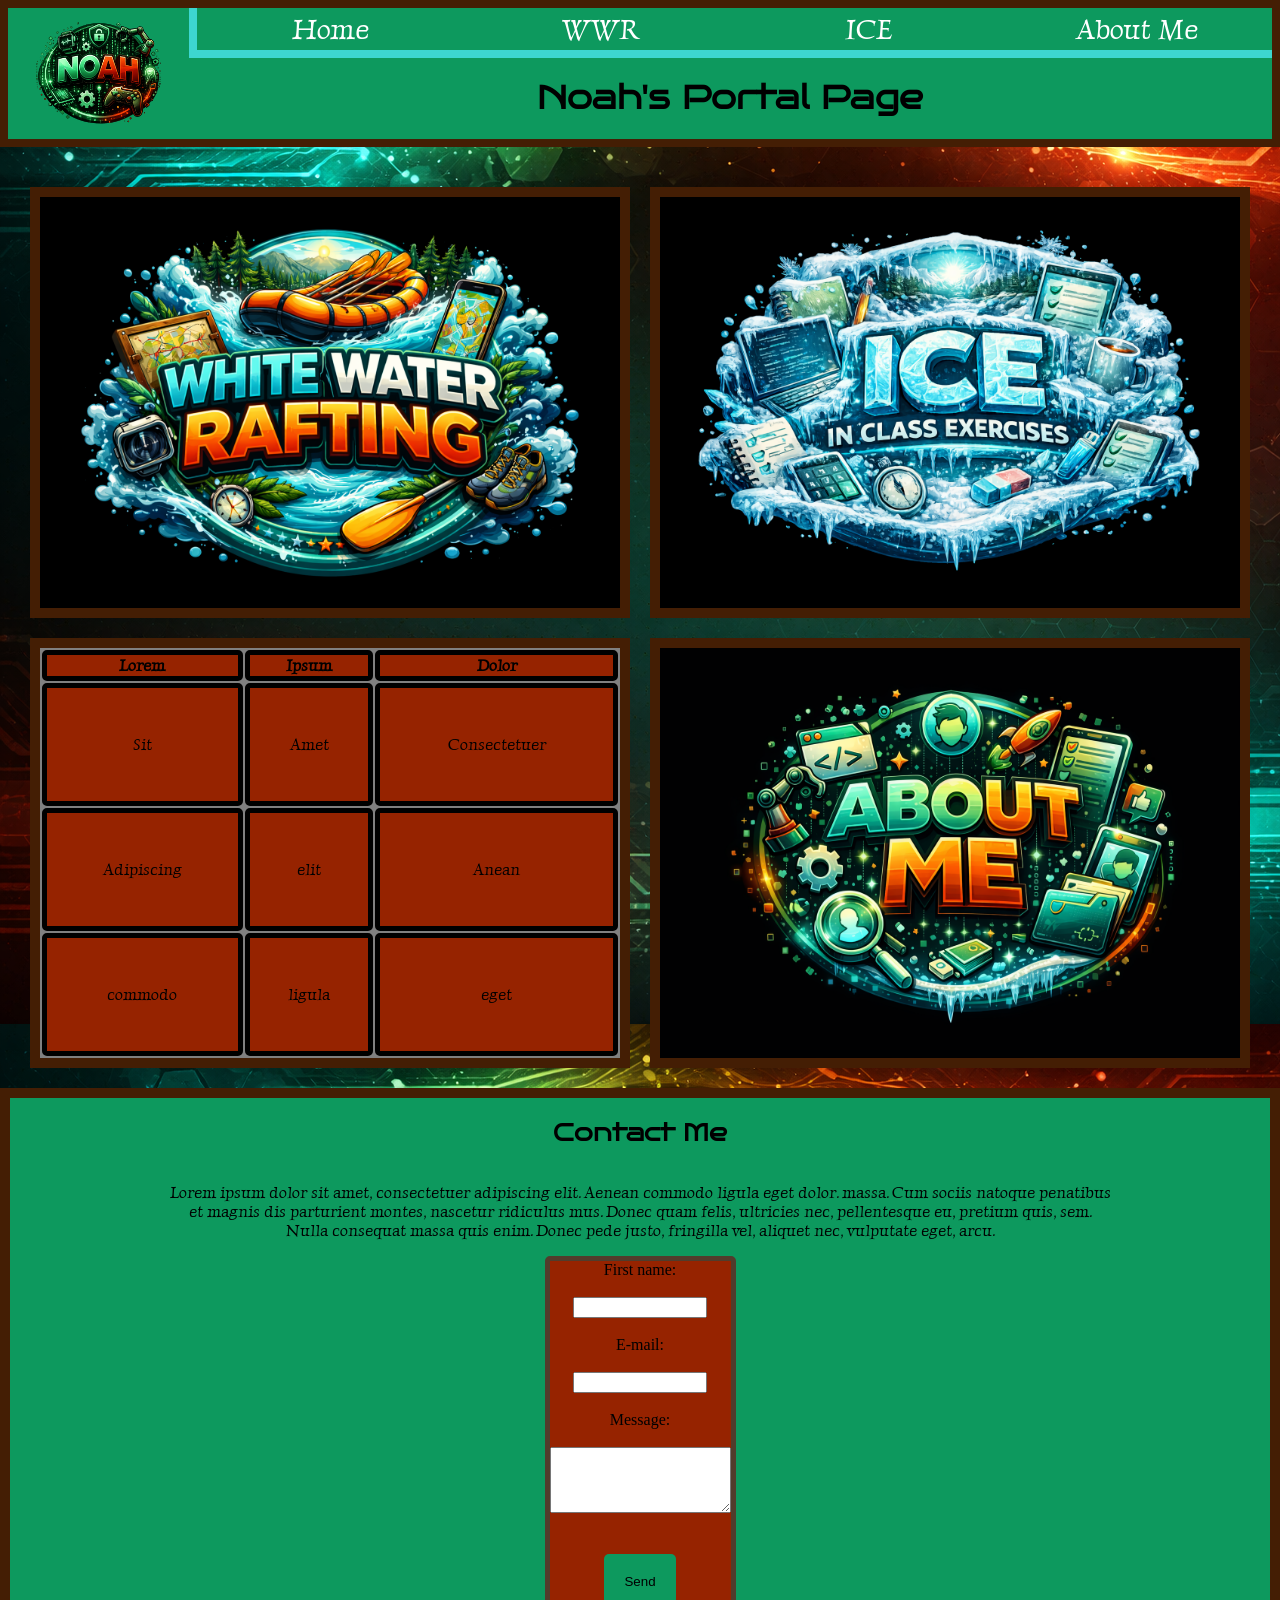
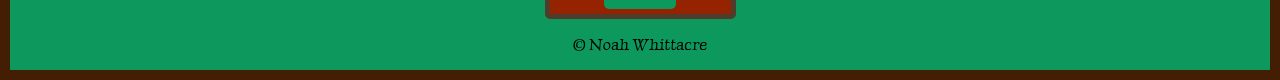
<file: index.html>
<!DOCTYPE html>
<html lang="en">
<head>
    <meta charset="UTF-8">
    <meta name="viewport" content="width=device-width, initial-scale=1.0">
    <title>Noah's Portal Page</title>
    <link rel="stylesheet" href="styles/styles.css">
</head>
<body>
    <header>
        <img id="logo-img" src="images/portal_page_logo.png" alt="Noah Portal Page Logo">
        <nav>
            <ul>
                <li><a href="index.html">Home</a></li>
                <li><a href="wwr/">WWR</a></li>
                <li><a href="ice.html" target="_blank">ICE</a></li>
                <li><a href="#">About Me</a></li>
            </ul>
        </nav>
        <h1>Noah's Portal Page</h1>
    </header>
    <main>
        <section>
            <a href="wwr/" target="_blank"><img src="images/wwr_image.png" alt="White Water Rafting Logo"></a>
        </section>
        <section>
            <a href="ice.html" target="_blank"><img src="images/ice_image.png" alt="ICE Logo"></a>
        </section>
        <section>
            <table>
                <thead>
                    <tr>
                        <th>Lorem</th>
                        <th>Ipsum</th>
                        <th>Dolor</th>
                    </tr>
                </thead>
                <tr>
                    <td>Sit</td>
                    <td>Amet</td>
                    <td>Consectetuer</td>
                </tr>
                <tr>
                    <td>Adipiscing</td>
                    <td>elit</td>
                    <td>Anean</td>
                </tr>
                <tr>
                    <td>commodo</td>
                    <td>ligula</td>
                    <td>eget</td>
                </tr>
            </table>
        </section>
        <section><a href="#"><img src="images/about_me.png" alt="About Me Logo"></a></section>
    </main>
    <footer>
        <h2>Contact Me</h2>
        <p>
            Lorem ipsum dolor sit amet, consectetuer adipiscing elit. Aenean commodo ligula eget dolor. 
            massa. Cum sociis natoque penatibus et magnis dis parturient montes, nascetur ridiculus mus. 
            Donec quam felis, ultricies nec, pellentesque eu, pretium quis, sem. Nulla consequat massa quis enim. 
            Donec pede justo, fringilla vel, aliquet nec, vulputate eget, arcu.
        </p>
        <form action="/action_page.php">
            <label for="name">First name:</label><br>
            <input type="text" id="name" name="name"><br>
            <label for="email">E-mail:</label><br>
            <input type="email" id="email" name="email"><br>
            <label for="message">Message:</label><br>
            <textarea id="message" name="message" rows="4" cols="20"></textarea><br><br>
            <input type="submit" value="Send">
        </form>
        <p>&copy; Noah Whittacre</p>
    </footer>
</body>
</html>
</file>
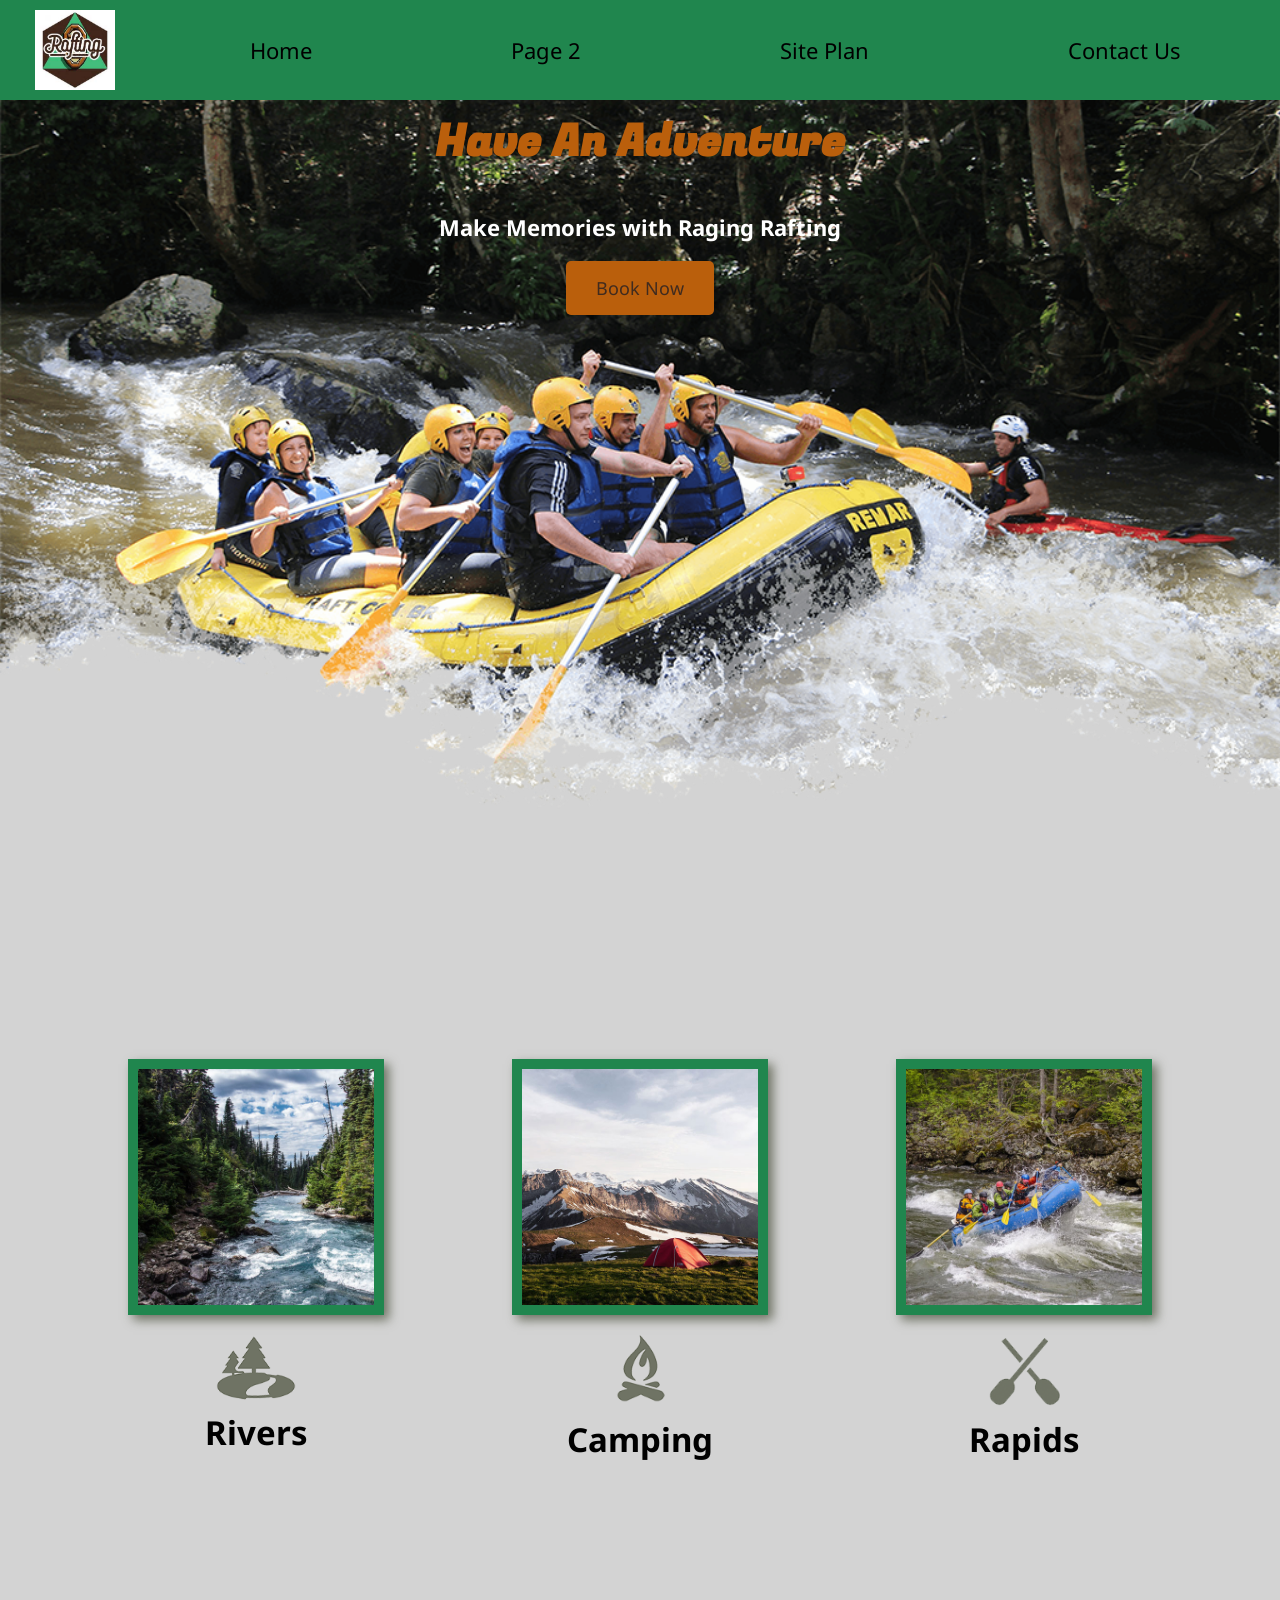
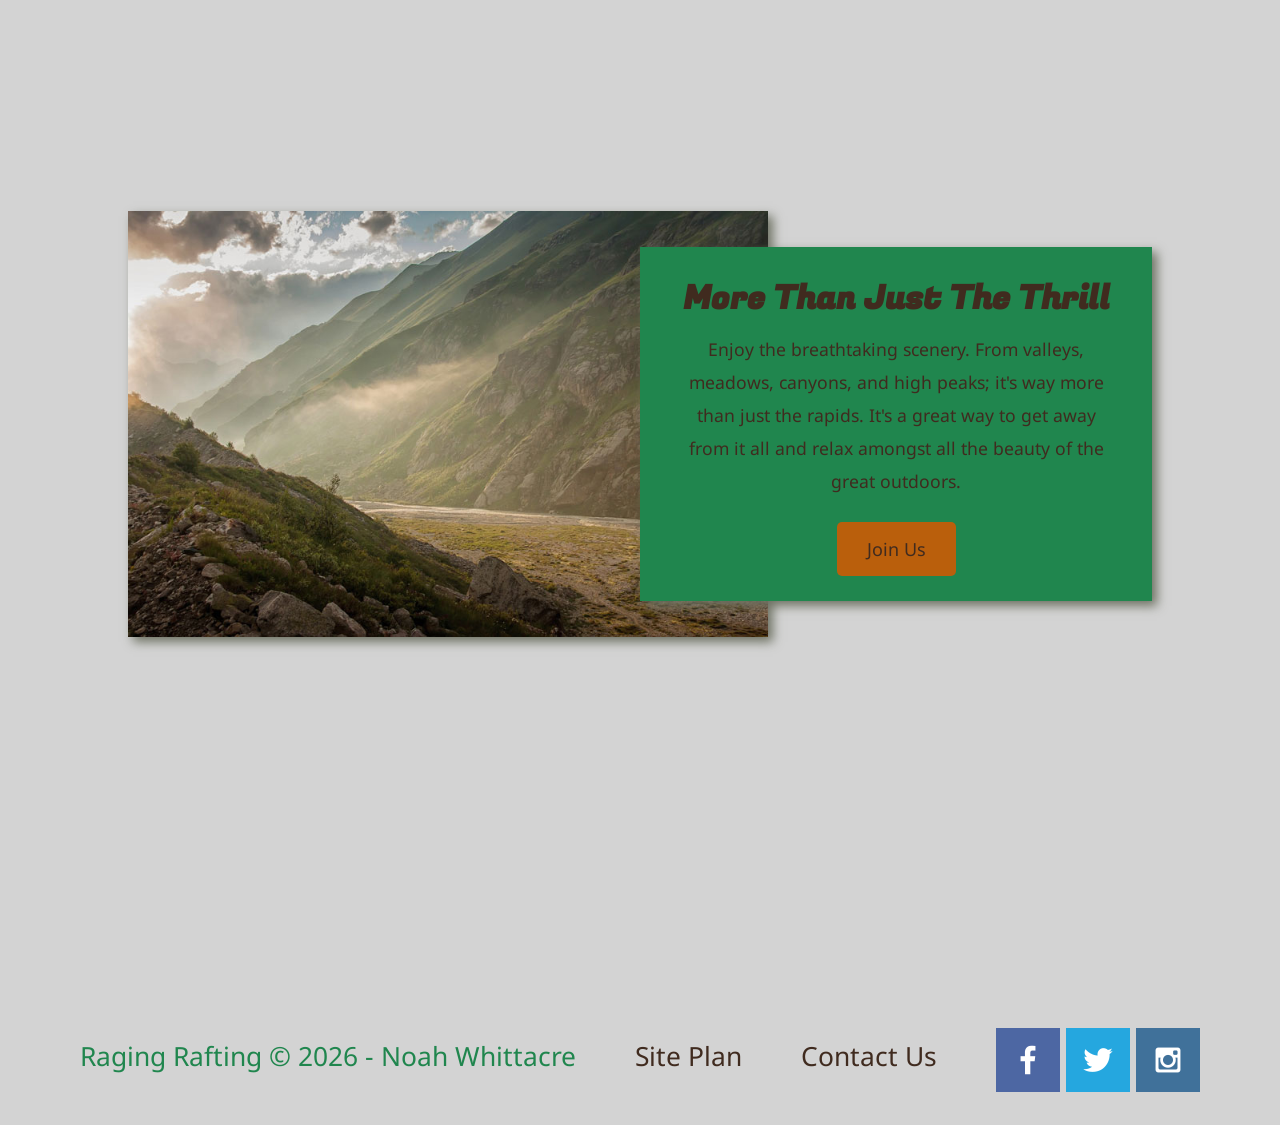
<file: wwr/index.html>
<!DOCTYPE html>
<html lang="en">
<head>
    <meta charset="UTF-8">
    <meta name="viewport" content="width=device-width, initial-scale=1.0">
    <title>Whitewater Rafting Vacations | Raging Rafting | Home</title>
    <link rel="stylesheet" href="styles/style.css">
</head>
<body>
    <div id="content">
        <header>
            <a id="logo_link" href="index.html">
                <img class="logo" src="images/logo.png" alt="Raging Rafting Logo">
            </a>
            <nav>
                <a href="index.html">Home</a>
                <a href="#">Page 2</a>
                <a href="site-plan-rafting.html">Site Plan</a>
                <a href="contactus.html">Contact Us</a>
            </nav>
        </header>
        <div id="hero">
            <div id="hero-box">
                <img id="hero-img" src="images/hero.png" alt="People enjoying White Water Rafting">
            </div>
            <section id="hero-msg">
                <h1 class="home-title">Have An Adventure</h1>
                <h4>Make Memories with Raging Rafting</h4>
                <div class="button-box">
                    <a class="book" href="rates.html">Book Now</a>
                </div>
            </section>
        </div>
        <main class="home-grid">
            <section class="rivers-card">
                <img class="card-img" src="images/rivers.jpg" alt="river in forest">
                <img class="icon" src="images/river_icon.png" alt="river icon">
                <h2>Rivers</h2>
            </section>
            <section class="camping-card">
                <img class="card-img" src="images/camping.jpg" alt="tent in mountains">
                <img class="icon" src="images/fire_icon.png" alt="fire icon">
                <h2>Camping</h2>
            </section>
            <section class="rapids-card">
                <img class="card-img" src="images/rapids.jpg" alt="rafting boat">
                <img class="icon" src="images/oars.png" alt="oars icon">
                <h2>Rapids</h2>
            </section>
            <div id="background"></div>
            <img class="mountains" src="images/mountains.jpg" alt="Misty mountains">
            <section class="msg">
                <h2>More Than Just The Thrill</h2>
                <p>Enjoy the breathtaking scenery. From valleys, meadows, canyons, and high peaks; it's way more than just the rapids. It's a great way to get away from it all and relax amongst all the beauty of the great outdoors. </p>
                <a class='join' href="rivers.html">Join Us</a>
            </section>
        </main>
        <footer>
            <p>Raging Rafting &copy; 2026 - Noah Whittacre</p>
            <p><a href="site-plan-rafting.html">Site Plan</a></p>
            <p><a href="contactus.html">Contact Us</a></p>
            <div class="social">
                <a href="https://facebook.com" target="_blank">
                    <img src="images/facebook.png" alt="fb icon">
                </a>
                <a href="https://twitter.com" target="_blank">
                    <img src="images/twitter.png" alt="twitter icon">
                </a>
                <a href="https://instagram.com" target="_blank">
                    <img src="images/instagram.png" alt="instagram icon">
                </a>
            </div>
        </footer>
    </div>
</body>
</html>
</file>
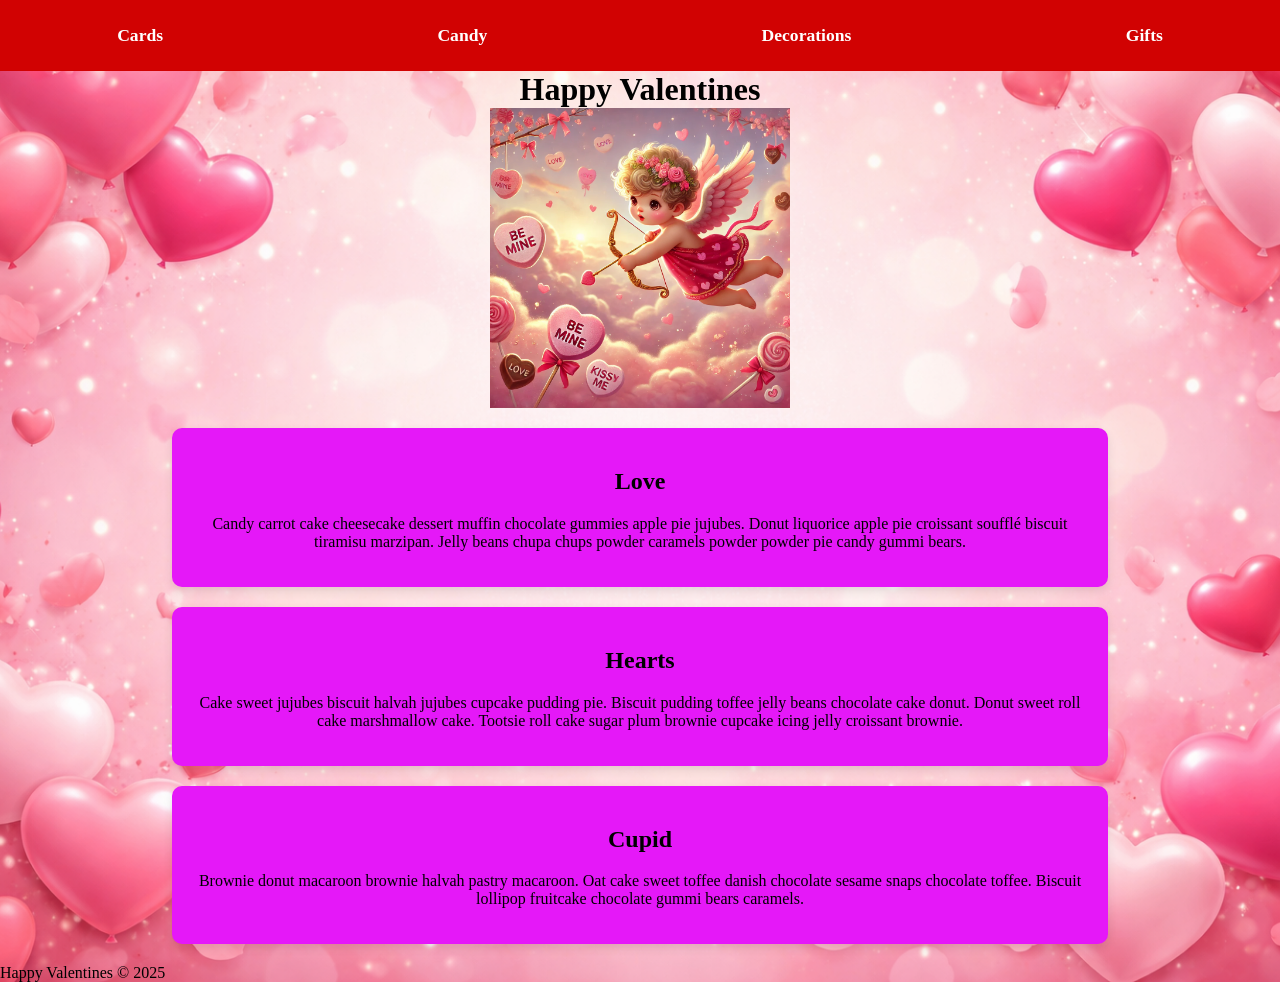
<file: ice/valentines/index.html>
<!DOCTYPE html>
<html lang="en">

<head>
    <meta charset="UTF-8">
    <meta name="viewport" content="width=device-width, initial-scale=1.0">
    <title>Happy Valentines Page</title>
    <link rel="stylesheet" href="styles/styles.css">
</head>

<body>
    <div id="wrapper">
        <header>
            <nav>
                <ul>
                    <li>Cards</li>
                    <li>Candy</li>
                    <li>Decorations</li>
                    <li>Gifts</li>
                </ul>
            </nav>
        </header>
        <main>
            <h1>Happy Valentines</h1>
            <img src="images/valentines.png">
            <section>
                <h2>Love</h2>
                <p>Candy carrot cake cheesecake dessert muffin chocolate gummies apple
                    pie jujubes. Donut liquorice apple pie croissant soufflé biscuit
                    tiramisu marzipan. Jelly beans chupa chups powder caramels powder
                    powder pie candy gummi bears. </p>
            </section>
            <section>
                <h2>Hearts</h2>
                <p>Cake sweet jujubes biscuit halvah jujubes cupcake pudding pie. Biscuit
                    pudding toffee jelly beans chocolate cake donut. Donut sweet roll cake
                    marshmallow cake. Tootsie roll cake sugar plum brownie cupcake icing
                    jelly croissant brownie.</p>
            </section>
            <section>
                <h2>Cupid</h2>
                <p>Brownie donut macaroon brownie halvah pastry macaroon. Oat cake sweet
                    toffee danish chocolate sesame snaps chocolate toffee. Biscuit lollipop
                    fruitcake chocolate gummi bears caramels.</p>
            </section>
        </main>
        <footer>
            Happy Valentines &copy; 2025
        </footer>
    </div>
</body>

</html>
</file>
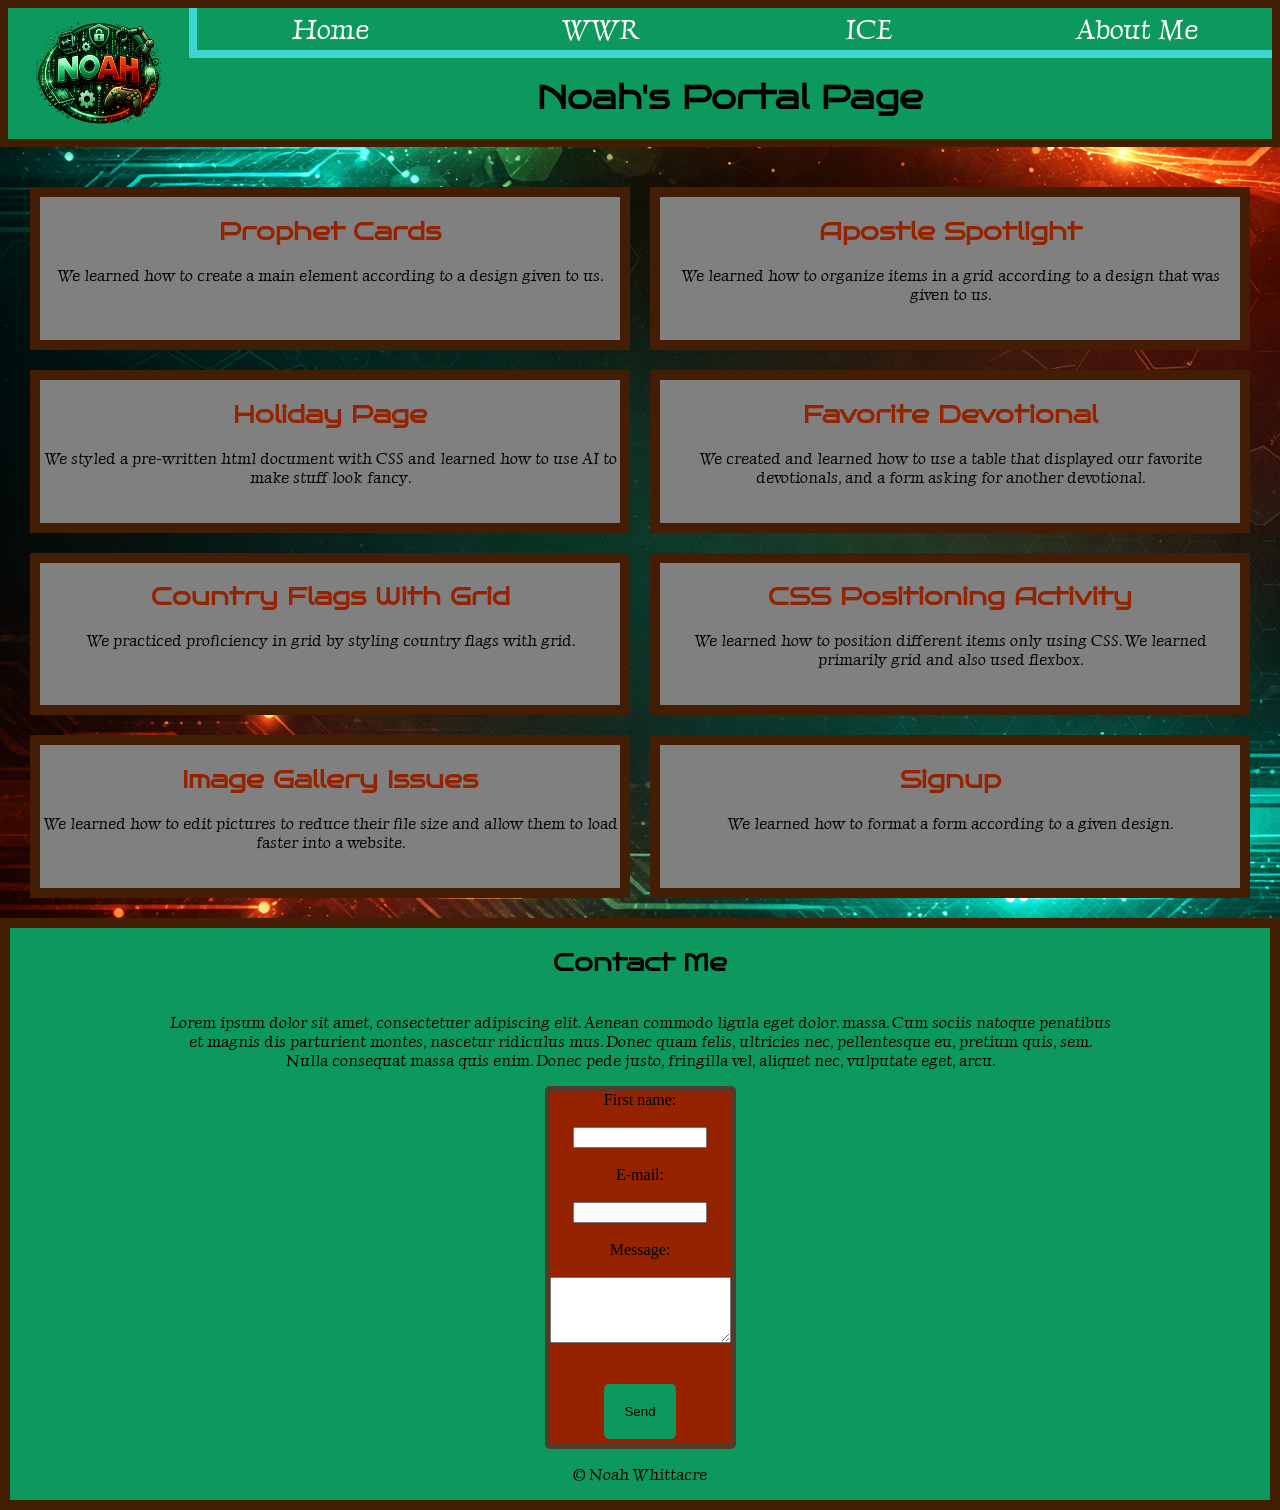
<file: ice.html>
<!DOCTYPE html>
<html lang="en">
<head>
    <meta charset="UTF-8">
    <meta name="viewport" content="width=device-width, initial-scale=1.0">
    <title>Ice Challenge Page</title>
    <link rel="stylesheet" href="styles/styles.css">
</head>
<body>
    <header>
        <img id="logo-img" src="images/portal_page_logo.png" alt="Noah Portal Page Logo">
        <nav>
            <ul>
                <li><a href="index.html">Home</a></li>
                <li><a href="wwr/">WWR</a></li>
                <li><a href="ice.html" target="_blank">ICE</a></li>
                <li><a href="#">About Me</a></li>
            </ul>
        </nav>
        <h1>Noah's Portal Page</h1>
    </header>
    <main>
        <section>
            <a href="ice/prophet_cards/" target="_blank"><h2>Prophet Cards</h2></a>
            <p>We learned how to create a main element according to a design given to us.</p>
        </section>
        <section>
            <a href="ice/apostle_spotlight/" target="_blank"><h2>Apostle Spotlight</h2></a>
            <p>We learned how to organize items in a grid according to a design that was given to us.</p>
        </section>
        <section>
            <a href="ice/valentines/" target="_blank"><h2>Holiday Page</h2></a>
            <p>We styled a pre-written html document with CSS and learned how to use AI to make stuff look fancy.</p>
        </section>
        <section>
            <a href="ice/favorite_devo/" target="_blank"><h2>Favorite Devotional</h2></a>
            <p>We created and learned how to use a table that displayed our favorite devotionals, and a form asking for another devotional.</p>
        </section>
        <section>
            <a href="ice/grid_flags/" target="_blank"><h2>Country Flags With Grid</h2></a>
            <p>We practiced proficiency in grid by styling country flags with grid.</p>
        </section>
        <section>
            <a href="ice/positioning/" target="_blank"><h2>CSS Positioning Activity</h2></a>
            <p>We learned how to position different items only using CSS. We learned primarily grid and also used flexbox.</p>
        </section>
        <section>
            <a href="ice/gallery/" target="_blank"><h2>Image Gallery Issues</h2></a>
            <p>We learned how to edit pictures to reduce their file size and allow them to load faster into a website.</p>
        </section>
        <section>
            <a href="ice/signup/" target="_blank"><h2>Signup</h2></a>
            <p>We learned how to format a form according to a given design.</p>
        </section>
    </main>
    <footer>
        <h2>Contact Me</h2>
        <p>
            Lorem ipsum dolor sit amet, consectetuer adipiscing elit. Aenean commodo ligula eget dolor. 
            massa. Cum sociis natoque penatibus et magnis dis parturient montes, nascetur ridiculus mus. 
            Donec quam felis, ultricies nec, pellentesque eu, pretium quis, sem. Nulla consequat massa quis enim. 
            Donec pede justo, fringilla vel, aliquet nec, vulputate eget, arcu.
        </p>
        <form action="/action_page.php">
            <label for="name">First name:</label><br>
            <input type="text" id="name" name="name"><br>
            <label for="email">E-mail:</label><br>
            <input type="email" id="email" name="email"><br>
            <label for="message">Message:</label><br>
            <textarea id="message" name="message" rows="4" cols="20"></textarea><br><br>
            <input type="submit" value="Send">
        </form>
        <p>&copy; Noah Whittacre</p>
    </footer>
</body>
</html>
</file>
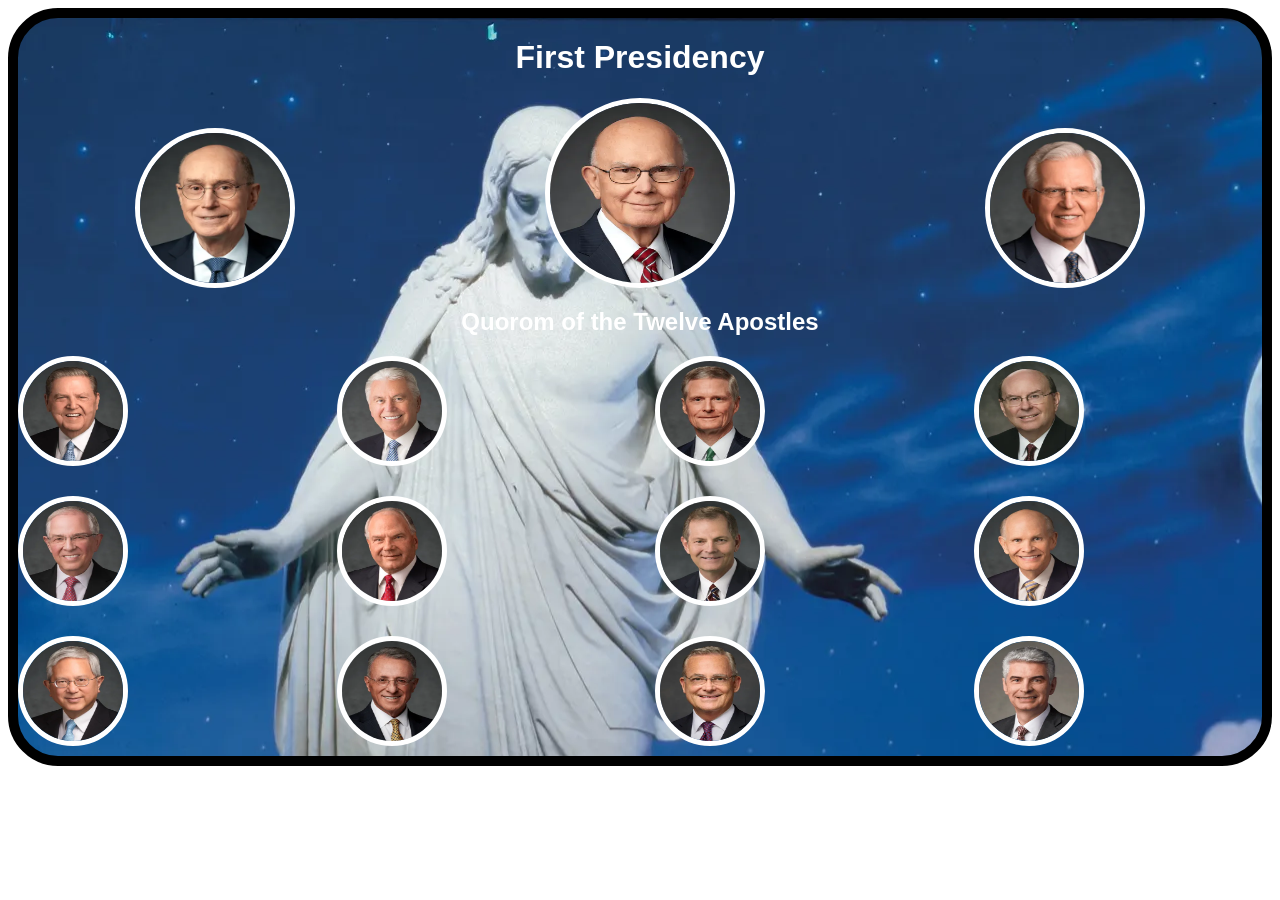
<file: ice/apostle_spotlight/apostles.html>
<!DOCTYPE html>
<html lang="en">
<head>
    <meta charset="UTF-8">
    <meta name="viewport" content="width=device-width, initial-scale=1.0">
    <title>Apostles Spotlights</title>
    <style>
        #apostle-spotlight{
            background: url(images/christus.webp);
            font-family: Arial;
            color: white;
            border: 10px solid black;
            border-radius: 50px;
            display: block;
        }

        #apostle-spotlight img{
            border: 5px solid white;
            border-radius: 50%;
            align-items: center;
        }
        
        h1, h2{
            text-align: center;
        }

        #first-presidency{
            justify-self: center;
            display: grid;
            grid-template-columns: repeat(3, 1fr);  
            gap: 30px; 
            justify-items: center;
            align-items: end;
        }

        #eyring-img{
            width: 150px;
            height: 150px;
        }

        #oaks-img{
            width: 180px;
            height: 180px;
        }

        #christofferson-img{
            width: 150px;
            height: 150px;
        }

        #twelve-apostles{
            justify-self: center;
            display: grid;
            grid-template-columns: repeat(4, 1fr);
            gap: 30px;
            margin-bottom: 10px;
        }

        #twelve-apostles img{
            width: 100px;
            height: 100px;
        }

        #apostle-spotlight img:hover{
            border-color: darkblue;
        }
    </style>
</head>
<body>
    <div id="apostle-spotlight">
        <h1>First Presidency</h1>
        <div id="first-presidency">
            <img id="eyring-img" src="images/eyring.webp" alt="President Henry B. Eyring">
            <img id="oaks-img" src="images/oaks.webp" alt="President Dallin H. Oaks">
            <img id="christofferson-img" src="images/christofferson.webp" alt="President D. Todd Christofferson">
        </div>
        <h2>Quorom of the Twelve Apostles</h2>
        <div id="twelve-apostles">
            <img id="holland-img" src="images/holland.webp" alt="Elder Jeffrey R. Holland">
            <img id="uchtdorf-img" src="images/uchtdorf.webp" alt="Elder Dieter F. Uchtdorf">
            <img id="bednar-img" src="images/bednar.webp" alt="Elder David A. Bednar">
            <img id="cook-img" src="images/cook.webp" alt="Elder Quentin L. Cook">
            <img id="anderson-img" src="images/anderson.webp" alt="Elder Neil A. Anderson">
            <img id="rasband-img" src="images/rasband.webp" alt="Elder Ronald A. Rasband">
            <img id="stevenson-img" src="images/stevenson.webp" alt="Elder Gary E. Stevenson">
            <img id="renlund-img" src="images/renlund.webp" alt="Elder Dale G. Renlund">
            <img id="gong-img" src="images/gong.webp" alt="Elder Gerrit W. Gong">
            <img id="soares-img" src="images/soares.webp" alt="Elder Ulisses Soares">
            <img id="kearon-img" src="images/kearon.webp" alt="Elder Patrick Kearon">
            <img id="causse-img" src="images/causse.webp" alt="Elder Gerald Causse">
        </div>
    </div>
</body>
</html>
</file>
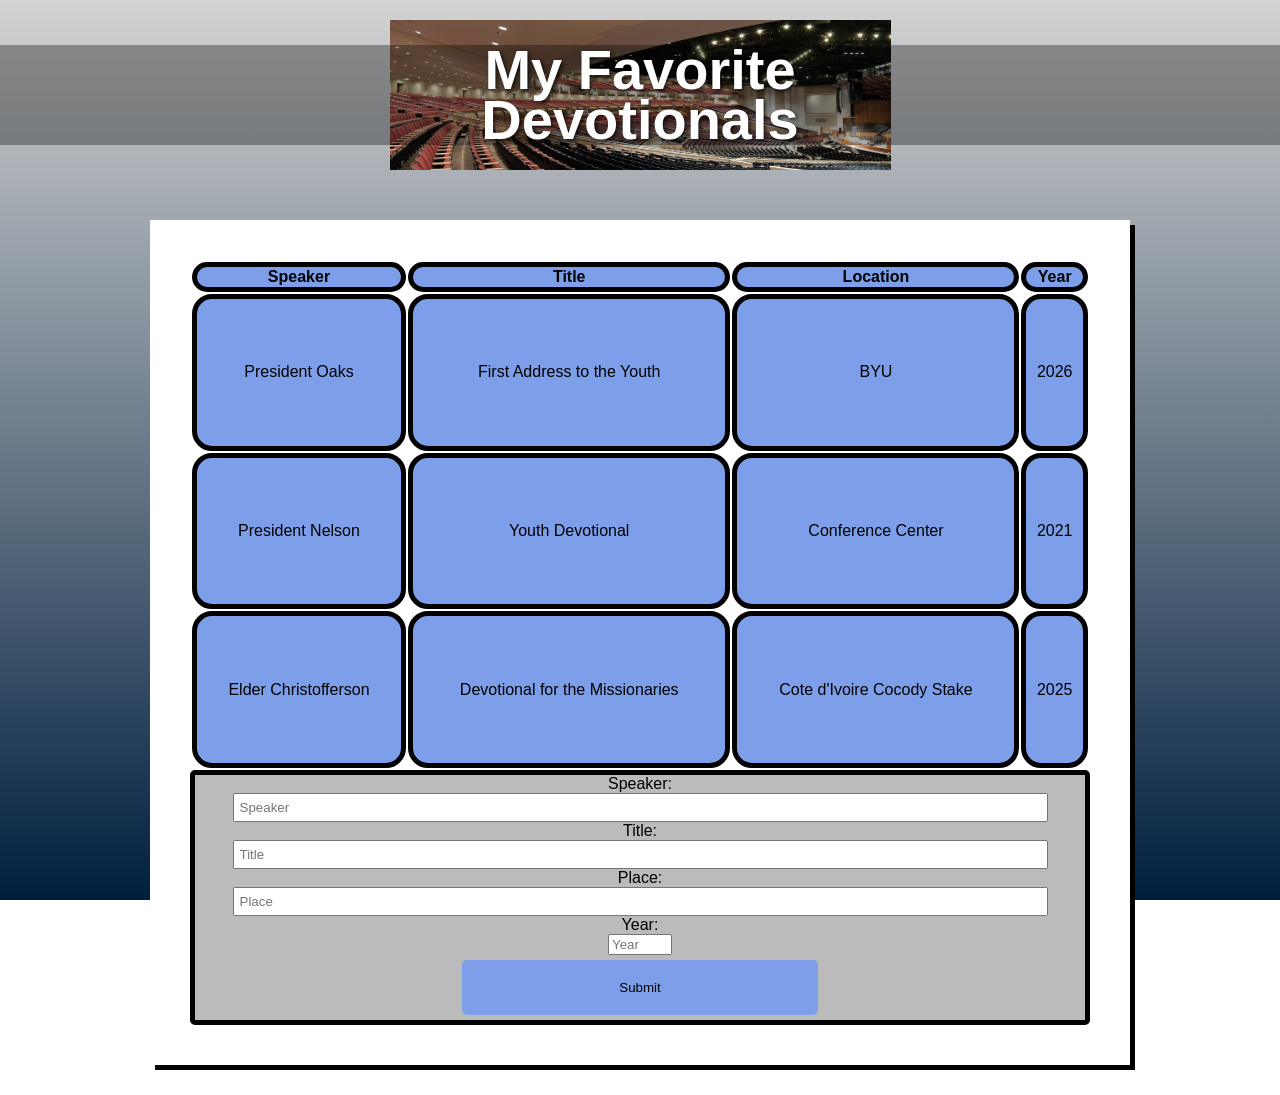
<file: ice/favorite_devo/favdevo.html>
<!DOCTYPE html>
<html lang="en">
<head>
  <meta charset="UTF-8" />
  <meta name="viewport" content="width=device-width, initial-scale=1.0"/>
  <title>My Favorite Devotionals</title>
  <link rel="stylesheet" href="styles/styles.css" />
</head>
<body>
  <div class="container">
    <header class="header">
      <div class="header-image">
        <h1>My Favorite<br>Devotionals</h1>
      </div>
    </header>
    <main>
      <div class="content-box">
        <!-- Add your devotional content here -->
        <table id="devotionals">
          <thead>
            <th>Speaker</th>
            <th>Title</th>
            <th>Location</th>
            <th>Year</th>
          </thead>
          <tr>
            <td>President Oaks</td>
            <td>First Address to the Youth</td>
            <td>BYU</td>
            <td>2026</td>
          </tr>
          <tr>
            <td>President Nelson</td>
            <td>Youth Devotional</td>
            <td>Conference Center</td>
            <td>2021</td>
          </tr>
          <tr>
            <td>Elder Christofferson</td>
            <td>Devotional for the Missionaries</td>
            <td>Cote d'Ivoire Cocody Stake</td>
            <td>2025</td>
          </tr>
        </table>
        <form id="new-devotional">
          <label for="speaker">Speaker:</label><br>
          <input type="text" id="speaker" name="speaker" placeholder="Speaker"><br>
          <label for="title">Title:</label><br>
          <input type="text" id="title" name="title" placeholder="Title"><br>
          <label for="place">Place:</label><br>
          <input type="text" id="place" name="place" placeholder="Place"><br>
          <label for="year">Year:</label><br>
          <input type="number" id="year" name="year" min="1800" max="2026" step="1" placeholder="Year"><br>
          <input type="submit" value="Submit">
        </form>
      </div>
    </main>
  </div>
</body>
</html>
</file>
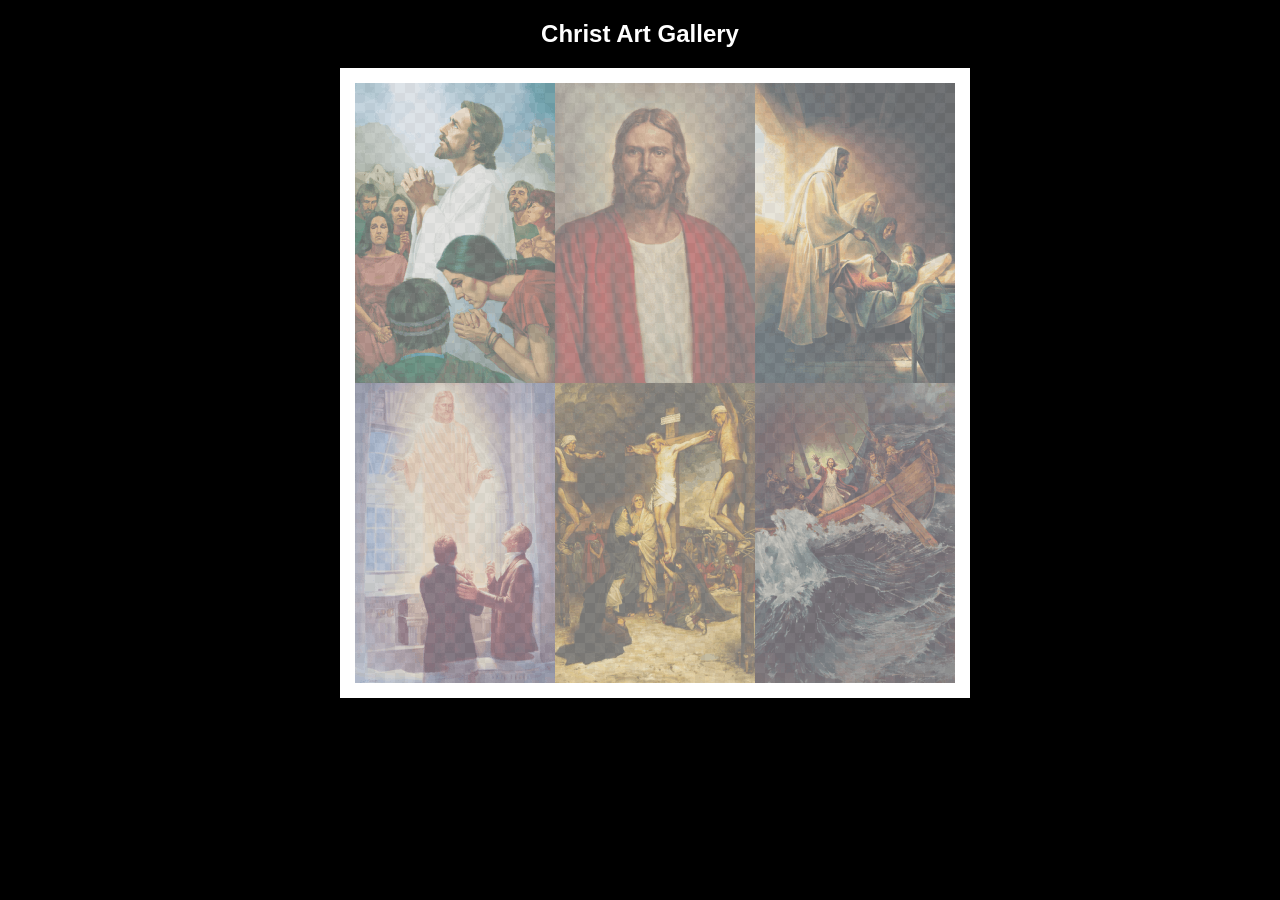
<file: ice/gallery/gallery.html>
<!DOCTYPE html>
<html lang="en">
<head>
    <meta charset="UTF-8">
    <meta name="viewport" content="width=device-width, initial-scale=1.0">
    <title>Images of Christ</title>
    <style>
        body {
            background: black;
        }
        #wrapper{
            width: 600px;
            margin: 0 auto;
        }
        nav {
            color: white;
            text-align: center;
            font-family: Haettenschweiler, 'Arial Narrow Bold', sans-serif;
        }
        #gallery{
            display: grid;
            grid-template-columns: 200px 200px 200px;
            border: 15px solid rgb(255, 255, 255);
            width: 100%;
            background-color: #ddd;
            background-image:
                linear-gradient(45deg, #ccc 26%, transparent 26%), 
                linear-gradient(135deg, #ccc 26%, transparent 26%),
                linear-gradient(45deg, transparent 75%, #ccc 75%),
                linear-gradient(135deg, transparent 75%, #ccc 75%);
            background-size: 20px 20px; /* Must be a square */
            background-position: 0 0, 10px 0, 10px -10px, 0px 10px; 
            
        }
        #gallery a {
            cursor: url('images/christus.png'), pointer;
        }
        #gallery img {
            /* make a thumbnail of the image that is 200x300 
               instead of using width and height here to help the page load faster */
            width: 200px; 
            height: 300px;

            opacity:50%;
            display:block;
        }
        #gallery img:hover{
            opacity: 100%;
        }
    </style>
</head>
<body>
    <div id="wrapper">
        <nav>
            <h1>Christ Art Gallery</h1>
        </nav>
        <main>
            <div id="gallery">
                <a href="images/big/img1.png"><img src="images/small/img1.png" alt="huge file size" ></a>
                <a href="images/big/img2.png"><img src="images/small/img2.png" alt="huge file size" ></a>
                <a href="images/big/img3.png"><img src="images/small/img3.png" alt="huge file size" ></a>
                <a href="images/big/img4.png"><img src="images/small/img4.png" alt="huge file size" ></a>
                <a href="images/big/img5.png"><img src="images/small/img5.png" alt="huge file size" ></a>
                <a href="images/big/img6.png"><img src="images/small/img6.png" alt="huge file size" ></a>
            </div>
        </main>
    </div>
</body>
</html>
</file>
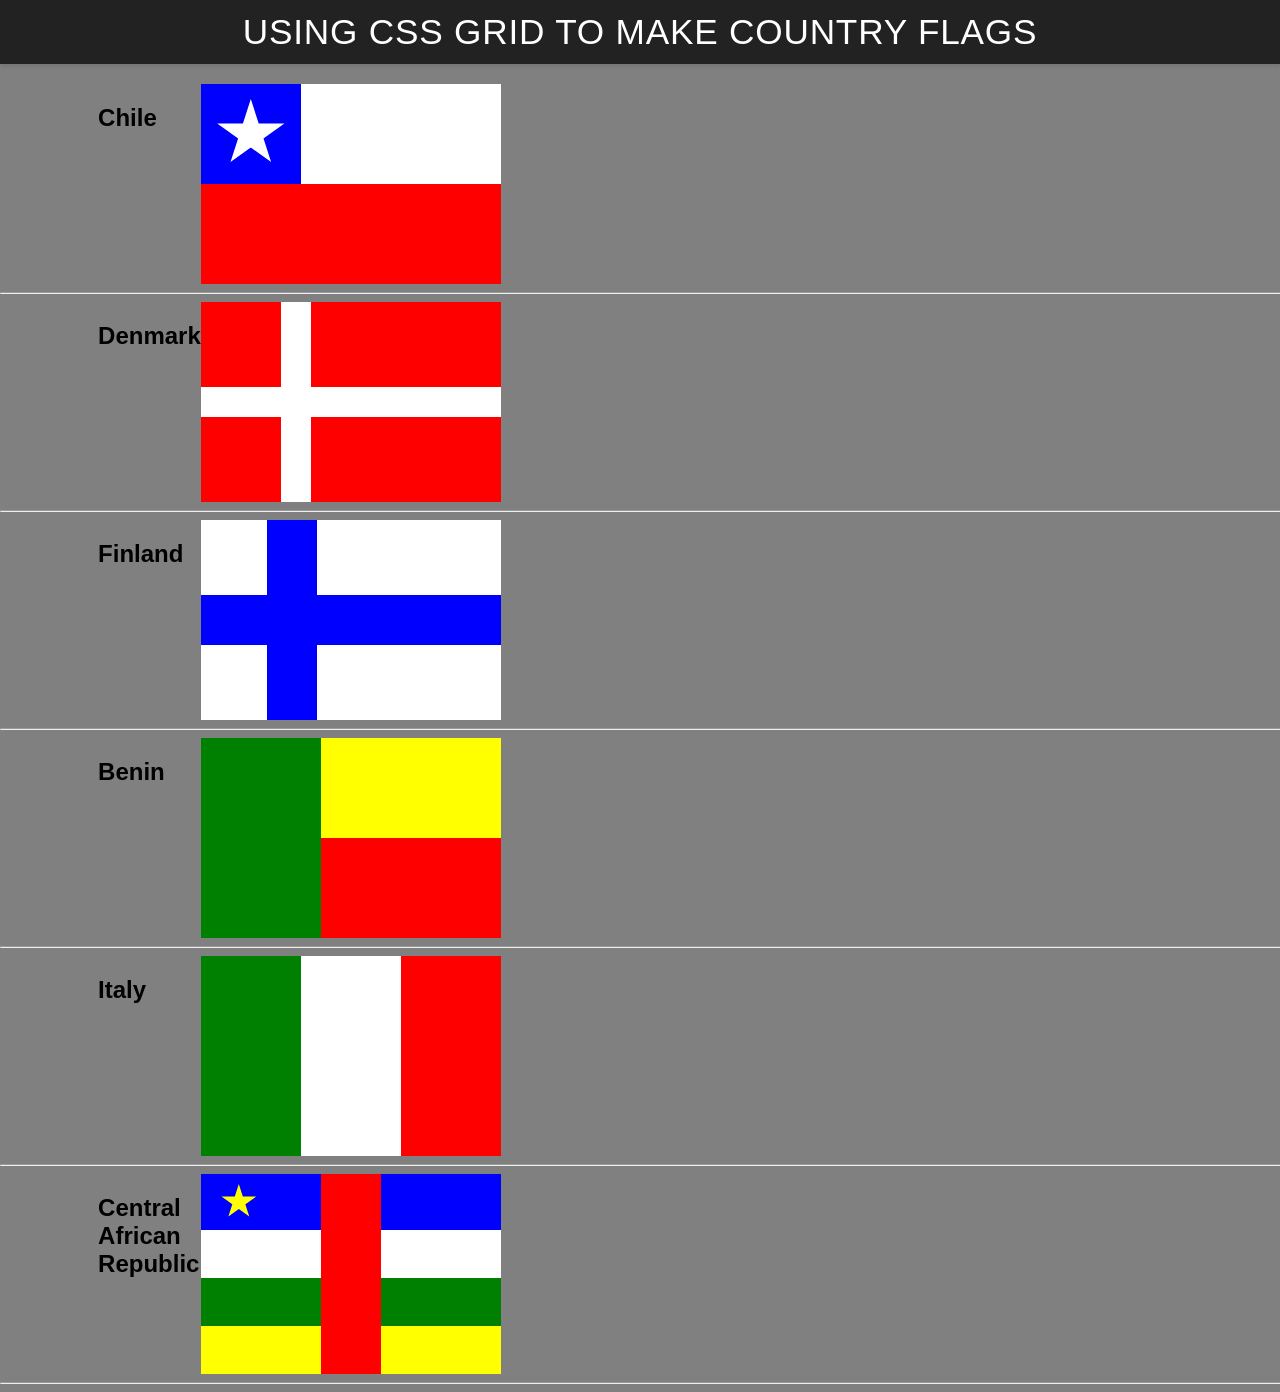
<file: ice/grid_flags/flags.html>
<!DOCTYPE html>
<html lang="en">

<head>
    <meta charset="UTF-8">
    <meta name="viewport" content="width=device-width, initial-scale=1.0">
    <title>Flag</title>
    <style>
        body {
            margin: 0;
            font-family: 'Helvetica Neue', sans-serif;
            background-color: gray;
        }

        header {
            background-color: #222;
            color: #fff;
            padding: 0.75rem 1.5rem;
            display: flex;
            align-items: center;
            justify-content: center;
            font-size: 1.1rem;
            letter-spacing: 0.05rem;
            text-transform: uppercase;
            box-shadow: 0 2px 4px rgba(0, 0, 0, 0.1);
        }

        header h1 {
            margin: 0;
            font-weight: 400;
        }
        main {
            display: grid;
            grid-template-columns: .1fr .1fr 1fr .1fr;
            margin-top: 20px;
        }
        hr {
            width: 100%;
            grid-column: 1 / 5;
        }
        h2 {
            grid-column: 2/3;
        }

        #blue {
            background: blue;
            grid-column: 1 / 2;
            display: grid;
            align-items: center;
            justify-items: center;
        }

        #white {
            background: white;
            grid-column: 2 / 4;
        }

        #red {
            background: red;
            grid-column: 1 / 4;
        }

        #chile {
            display: grid;
            grid-template-columns: 1fr 1fr 1fr;
            grid-template-rows: 1fr 1fr;
            height: 200px;
            width: 300px;
        }

        .star {
            width: 70px;
            aspect-ratio: 1;
            background: white;
            clip-path: polygon(50% 0, 79% 90%, 2% 35%, 98% 35%, 21% 90%);
        }

        #denmark {
            display: grid;
            grid-template-columns: 1fr 2fr;
            grid-template-rows: 1fr 1fr;
            column-gap: 30px;
            row-gap: 30px;
            background: white;
            height: 200px;
            width: 300px;
        }

        #dred1 {
            background: red;
            grid-column: 1 / 2;
        }

        #dred2 {
            background: red;
            grid-column: 2 / 4;
        }

        #dred3 {
            background: red;
            grid-column: 1 / 2;
        }

        #dred4 {
            background: red;
            grid-column: 2 / 4;
        }

        #finland {
            display: grid;
            grid-template-columns: 1fr 2fr;
            grid-template-rows: 1fr 1fr;
            column-gap: 50px;
            row-gap: 50px;
            background: blue;
            height: 200px;
            width: 300px;
        }

        #fwhite1 {
            background: white;
            grid-column: 1 / 2;
        }

        #fwhite2 {
            background: white;
            grid-column: 2 / 4;
        }

        #fwhite3 {
            background: white;
            grid-column: 1 / 2;
        }

        #fwhite4 {
            background: white;
            grid-column: 2 / 4;
        }

        #benin {
            display: grid;
            grid-template-columns: 2fr 3fr;
            grid-template-rows: 1fr 1fr;
            height: 200px;
            width: 300px;
        }

        #bgreen {
            background: green;
            grid-column: 1 / 2;
            grid-row: 1 / 3;
        }

        #byellow {
            background: yellow;
            grid-column: 2 / 3;
        }

        #bred {
            background: red;
            grid-column: 2 / 3;
        }

        #italy {
            display: grid;
            grid-template-columns: 1fr 1fr 1fr;
            height: 200px;
            width: 300px;
        }

        #igreen {
            background: green;
            grid-column: 1 / 2;
        }

        #iwhite {
            background: white;
            grid-column: 2 / 3;
        }

        #ired {
            background: red;
            grid-column: 3 / 4;
        }

        #central-african-republic {
            display: grid;
            background: red;
            grid-template-columns: 1fr 1fr;
            grid-template-rows: 1fr 1fr 1fr 1fr;
            column-gap: 60px;
            height: 200px;
            width: 300px;
        }

        #cblue1 {
            background: blue;
            grid-column: 1 / 2;
        }

        #cblue2 {
            background: blue;
            grid-column: 2 / 3;
        }

        #cwhite1 {
            background: white;
            grid-column: 1 / 2;
        }

        #cwhite2 {
            background: white;
            grid-column: 2 / 3;
        }

        #cgreen1 {
            background: green;
            grid-column: 1 / 2;
        }

        #cgreen2 {
            background: green;
            grid-column: 2 / 3;
        }

        #cyellow1 {
            background: yellow;
            grid-column: 1 / 2;
        }

        #cyellow2 {
            background: yellow;
            grid-column: 2 / 3;
        }

        .car-star {
            width: 30%;
            aspect-ratio: 1;
            background: yellow;
            clip-path: polygon(50% 0, 79% 90%, 2% 35%, 98% 35%, 21% 90%);
            margin: 10px 20px;
        }
    </style>
</head>

<body>
    <header>
        <h1>Using CSS Grid to make Country Flags</h1>
    </header>
    <main>
        <h2>Chile</h2>
        <div id="chile">
            <div id="blue">
                <div class="star"></div>
            </div>
            <div id="white"></div>
            <div id="red"></div>
        </div>
        <hr>

        <h2>Denmark</h2>
        <div id="denmark">
            <div id="dred1"></div>
            <div id="dred2"></div>
            <div id="dred3"></div>
            <div id="dred4"></div>
        </div>
        <hr>

        <h2>Finland</h2>
        <div id="finland">
            <div id="fwhite1"></div>
            <div id="fwhite2"></div>
            <div id="fwhite3"></div>
            <div id="fwhite4"></div>
        </div>
        <hr>

        <h2>Benin</h2>
        <div id="benin">
            <div id="bgreen"></div>
            <div id="byellow"></div>
            <div id="bred"></div>
        </div>
        <hr>

        <h2>Italy</h2>
        <div id="italy">
            <div id="igreen"></div>
            <div id="iwhite"></div>
            <div id="ired"></div>
        </div>
        <hr>

        <h2>Central African Republic</h2>
        <div id="central-african-republic">
            <div id="cblue1">
                <div class="car-star"></div>
            </div>
            <div id="cblue2"></div>
            <div id="cwhite1"></div>
            <div id="cwhite2"></div>
            <div id="cgreen1"></div>
            <div id="cgreen2"></div>
            <div id="cyellow1"></div>
            <div id="cyellow2"></div>
        </div>
        <hr>
    </main>
</body>

</html>
</file>
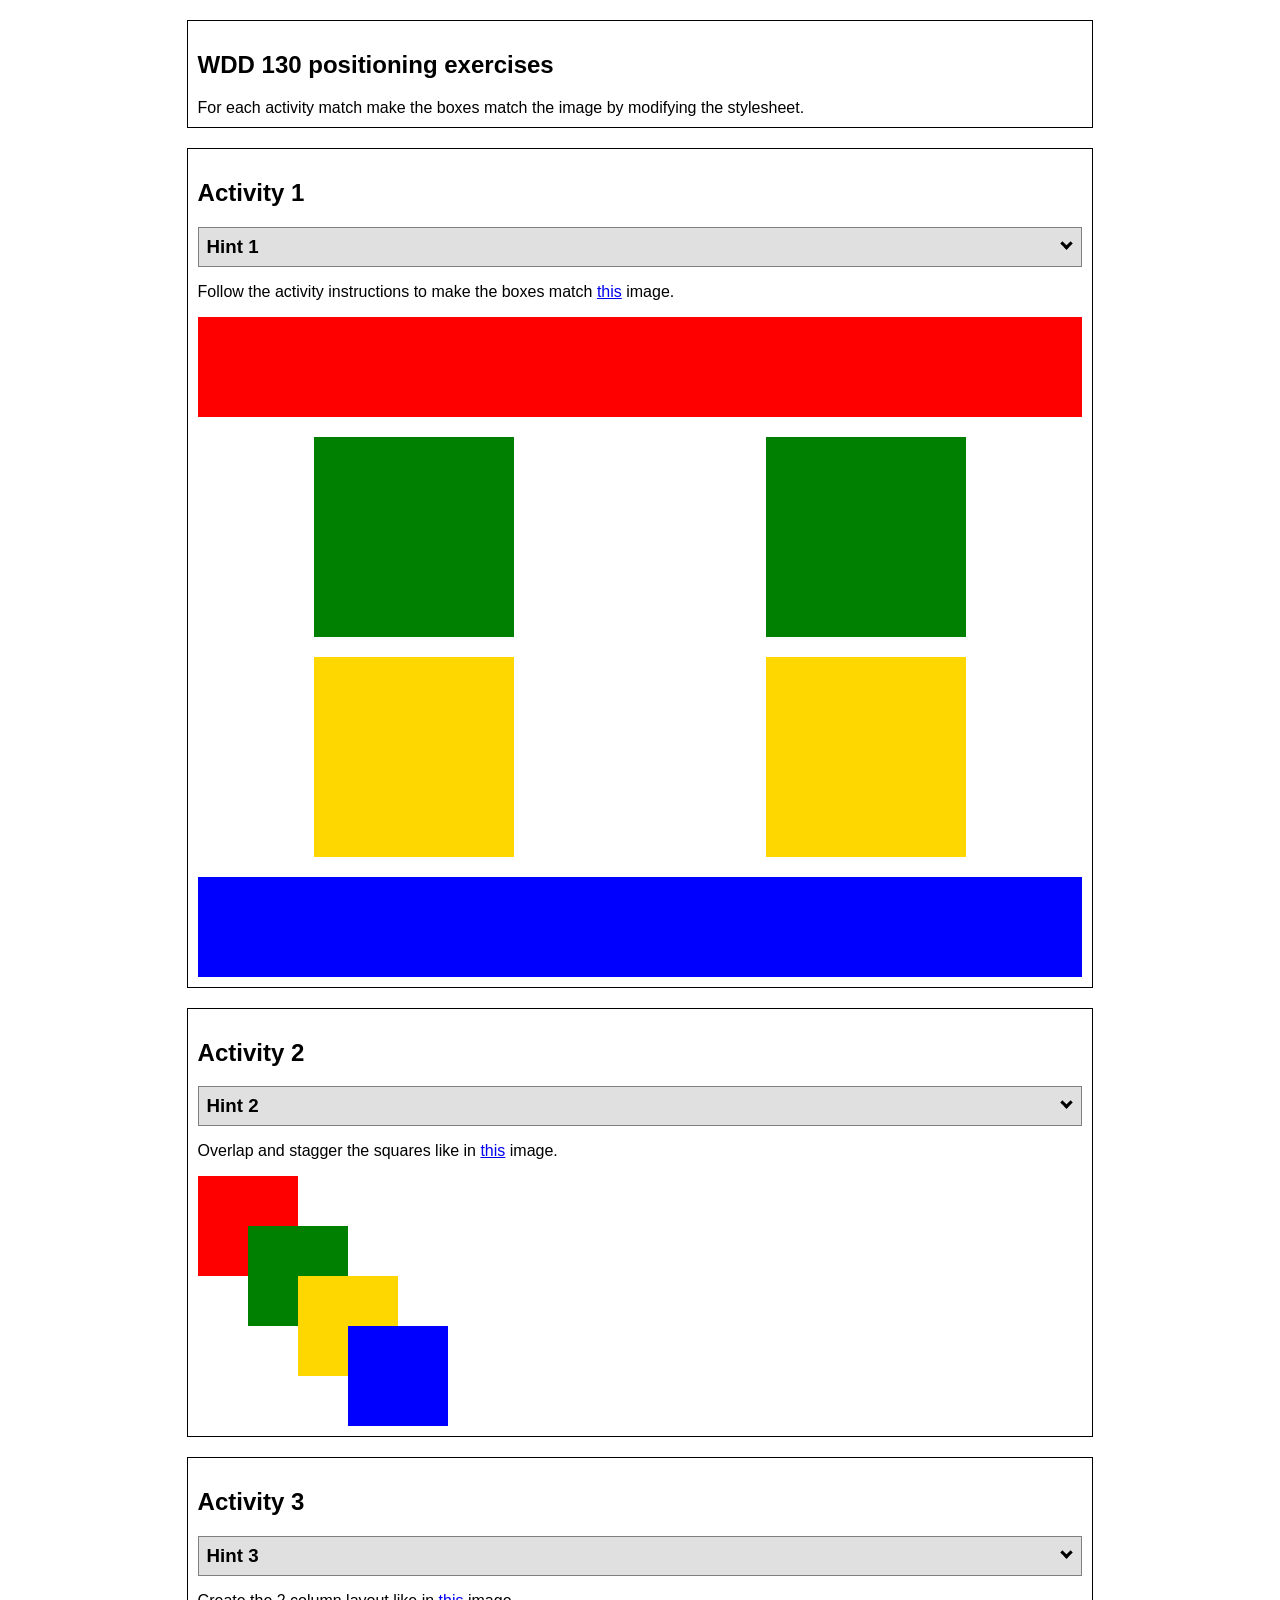
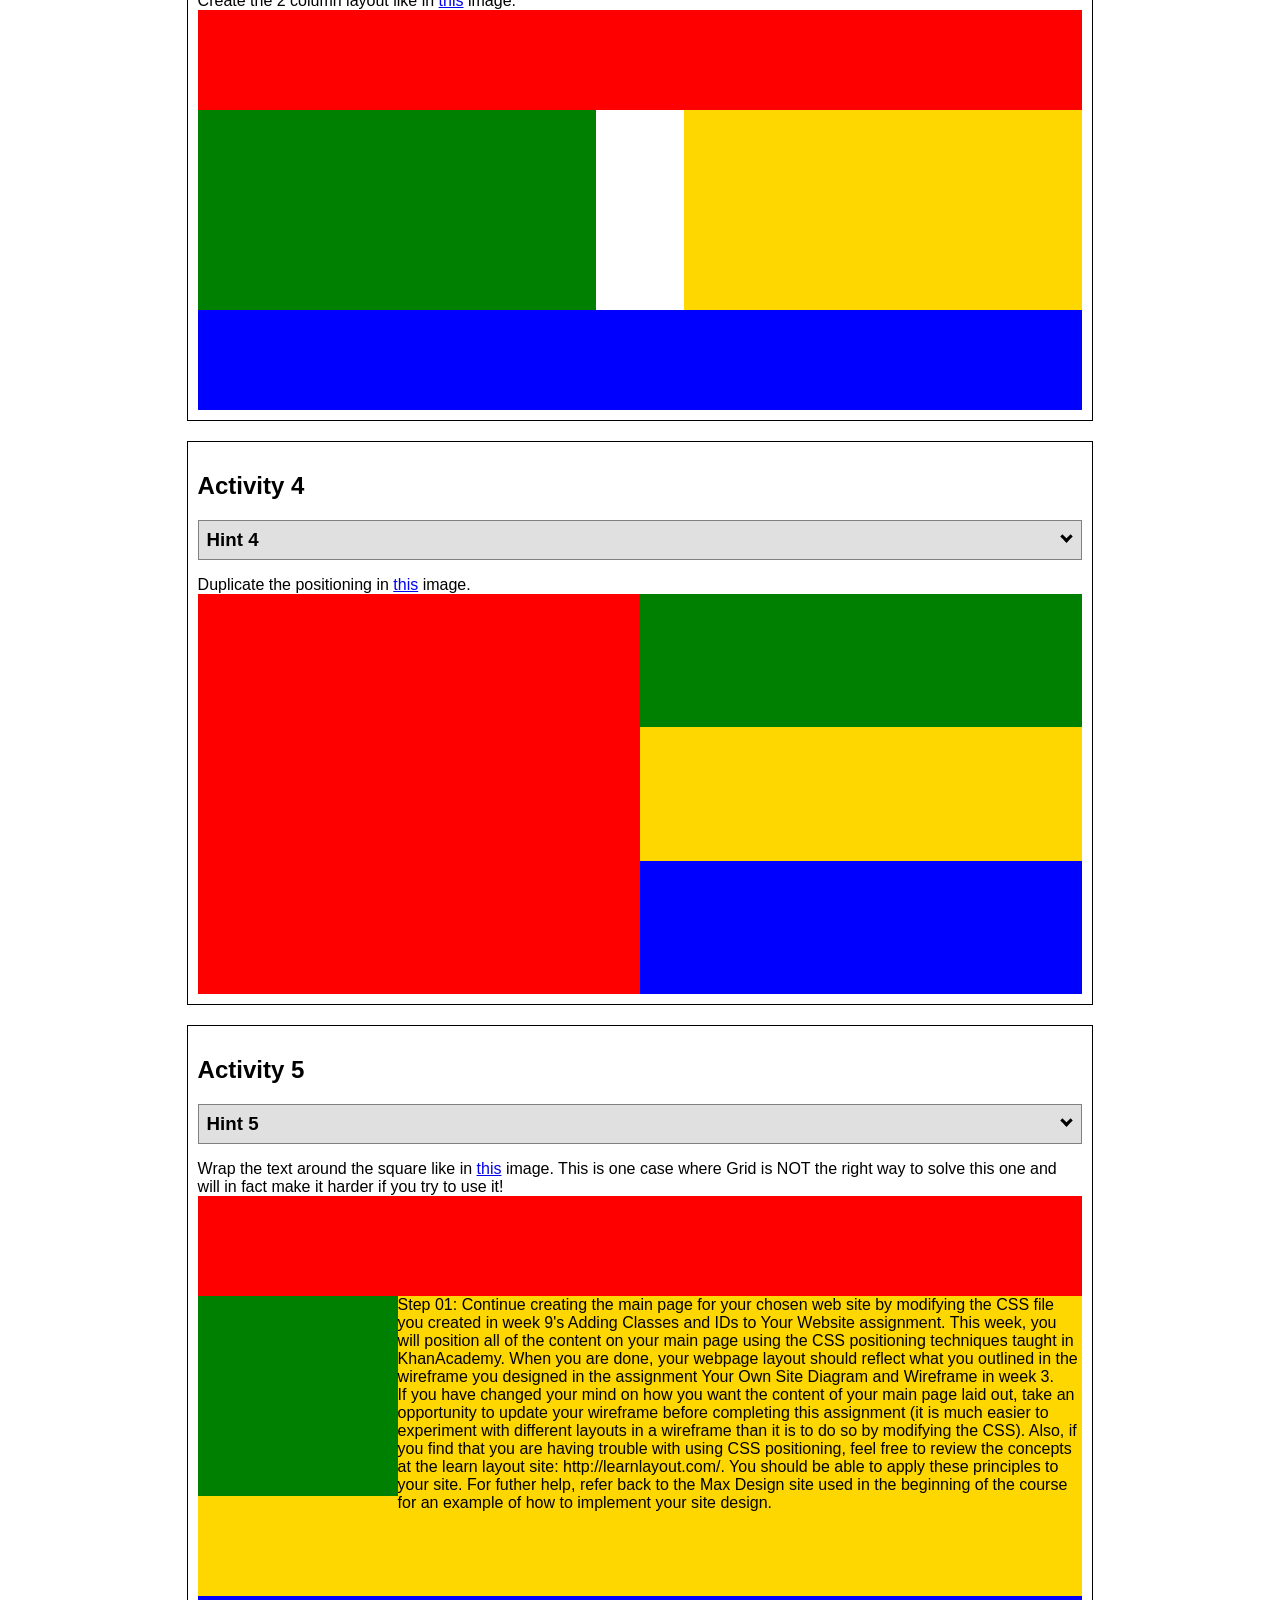
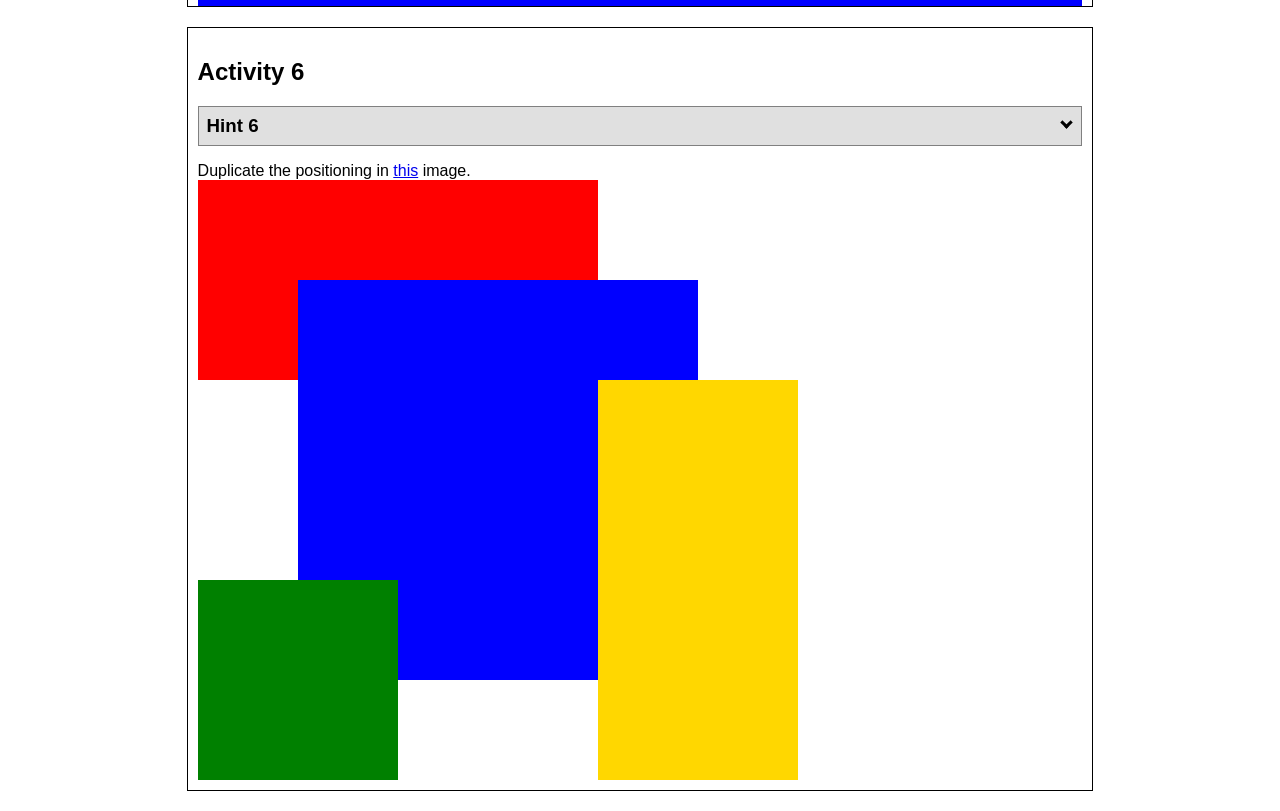
<file: ice/positioning/positioning.html>
<!DOCTYPE html>
<html lang="en">
  <head>
    <!-- HTML - Name: positioning.html -->
    <title>Positioning Activity</title>
    <link rel="stylesheet" type="text/css" href="positionstyles.css" />
  </head>
  <body>
    <div class="activity">
      <h2>WDD 130 positioning exercises</h2>
      For each activity match make the boxes match the image by modifying the stylesheet.</div>
    <div class="activity">
      <h2>Activity 1</h2>
      <section class="hint"><input type="checkbox" ><i></i> <h3>Hint 1</h3><div><p>Use the activity instructions for the firt activity</a></p></div></section>
      <p>Follow the activity instructions to make the boxes match  <a href="images/example1.png" target="_blank">this</a> image.</p>
      <div class="content1" >
        <div class="red1" ></div>
        <div class="green1" ></div>
        <div class="green1" ></div>
        <div class="yellow1"></div>
        <div class="yellow1"></div>
        <div class="blue1"></div>
      </div>
    </div>
    <div class="activity">
      <h2>Activity 2</h2>
      <section class="hint"><input type="checkbox" > <h3>Hint 2</h3><i></i><div>
      <ul>
      <li>grid-template-columns: 50px 50px 50px 50px 50px </li></ul></div></section>
      <p>Overlap and stagger the squares like in <a href="images/example2.png" target="_blank">this</a> image.</p>
      <div class="content2" >
        <div class="red2" ></div>
        <div class="green2" ></div>
        <div class="yellow2"></div>
        <div class="blue2"></div>
      </div>
    </div>
    <div class="activity">
      <h2>Activity 3</h2>
      <section class="hint"><input type="checkbox" > <h3>Hint 3</h3><i></i><div><p>This one is going to be best solved with CSS Grid. Remember to make the boxes the right width first...then start moving them around. </p><h4>Properties used:</h4><ul><li>display:grid;</li><li>grid-template-columns:</li><li>grid-column-gap:</li>
        <li>grid-column:</li>  </ul></div></section>
      Create the 2 column layout like in <a href="images/example3.png" target="_blank">this</a>  image.
      <div class="content3" >
        <div class="red3" ></div>
        <div class="green3" ></div>
        <div class="yellow3"></div>
        <div class="blue3"></div>
      </div>
    </div>
    <div class="activity">
      <h2>Activity 4</h2>
      <section class="hint"><input type="checkbox" > <h3>Hint 4</h3><i></i><div><p>For the others we have been primarily concerned with width. For this one you will need to adjust height as well. </p><h4>Properties used:</h4><ul><li>display:grid;</li><li>grid-template-columns:</li><li>grid-row:</li></ul></div></section>
      Duplicate the positioning in <a href="images/example4.png" target="_blank">this</a> image. 
      <div class="content4" >
        <div class="red4" ></div>
        <div class="green4" ></div>
        <div class="yellow4"></div>
        <div class="blue4"></div>
      </div>
    </div>

    <div class="activity">
      <h2>Activity 5</h2>
      <section class="hint"><input type="checkbox" > <h3>Hint 5</h3><i></i><div><p>Grid is <strong>not</strong> the right way to do this.  In fact there is only one way to really do that...and that is with float. Remember that we float the thing we want the text to wrap around.  Also remember to start by making all the shapes the right size and shape.</p><h4>Properties used:</h4><ul><li>float: left;</li></ul></div></section>
      Wrap the text around the square like in <a href="images/example5.png" target="_blank">this</a> image. This is one case where Grid is NOT the right way to solve this one and will in fact make it harder if you try to use it!
      <div class="content5" >
        <div class="red5" ></div>
        <div class="green5" ></div>
        <div class="yellow5">Step 01: Continue creating the main page for your chosen web site by modifying the CSS file you created in week 9's Adding Classes and IDs to Your Website assignment. This week, you will position all of the content on your main page using the CSS positioning techniques taught in KhanAcademy. When you are done, your webpage layout should reflect what you outlined in the wireframe you designed in the assignment Your Own Site Diagram and Wireframe in week 3. <br />
          If you have changed your mind on how you want the content of your main page laid out, take an opportunity to update your wireframe before completing this assignment (it is much easier to experiment with different layouts in a wireframe than it is to do so by modifying the CSS). Also, if you find that you are having trouble with using CSS positioning, feel free to review the concepts at the learn layout site: http://learnlayout.com/. You should be able to apply these principles to your site. For futher help, refer back to the Max Design site used in the beginning of the course for an example of how to implement your site design.</div>
        <div class="blue5"></div>
      </div>
    </div>
    <div class="activity">
      <h2>Activity 6</h2>
      <section class="hint"><input type="checkbox" > <h3>Hint 6</h3><i></i><div><p>This one is all about visualizing the grid behind the layout. If you are having a hard time doing that first: all the sizes are even multiples of 100, and second here is another example with the lines drawn: <a href="images/example6-hint.png" target="_blank">example 6 with lines</a>. For this one you will find it easiest if you use px for the column width. You can also use <kbd>z-index</kbd> to control the element layering.    </p><h4>Properties used:</h4><ul><li>display:grid;</li><li>grid-template-columns:</li><li>grid-column:</li><li>grid-row:</li><li><a href="https://www.w3schools.com/cssref/pr_pos_z-index.asp" target="_blank">z-index:</a></li></ul></div></section>
      Duplicate the positioning in <a href="images/example6.png" target="_blank">this</a> image.
      <div class="content6" >
        <div class="red6" ></div>
        <div class="green6" ></div>
        <div class="yellow6"></div>
        <div class="blue6"></div>
      </div>
    </div>
  </body>
</html>
</file>
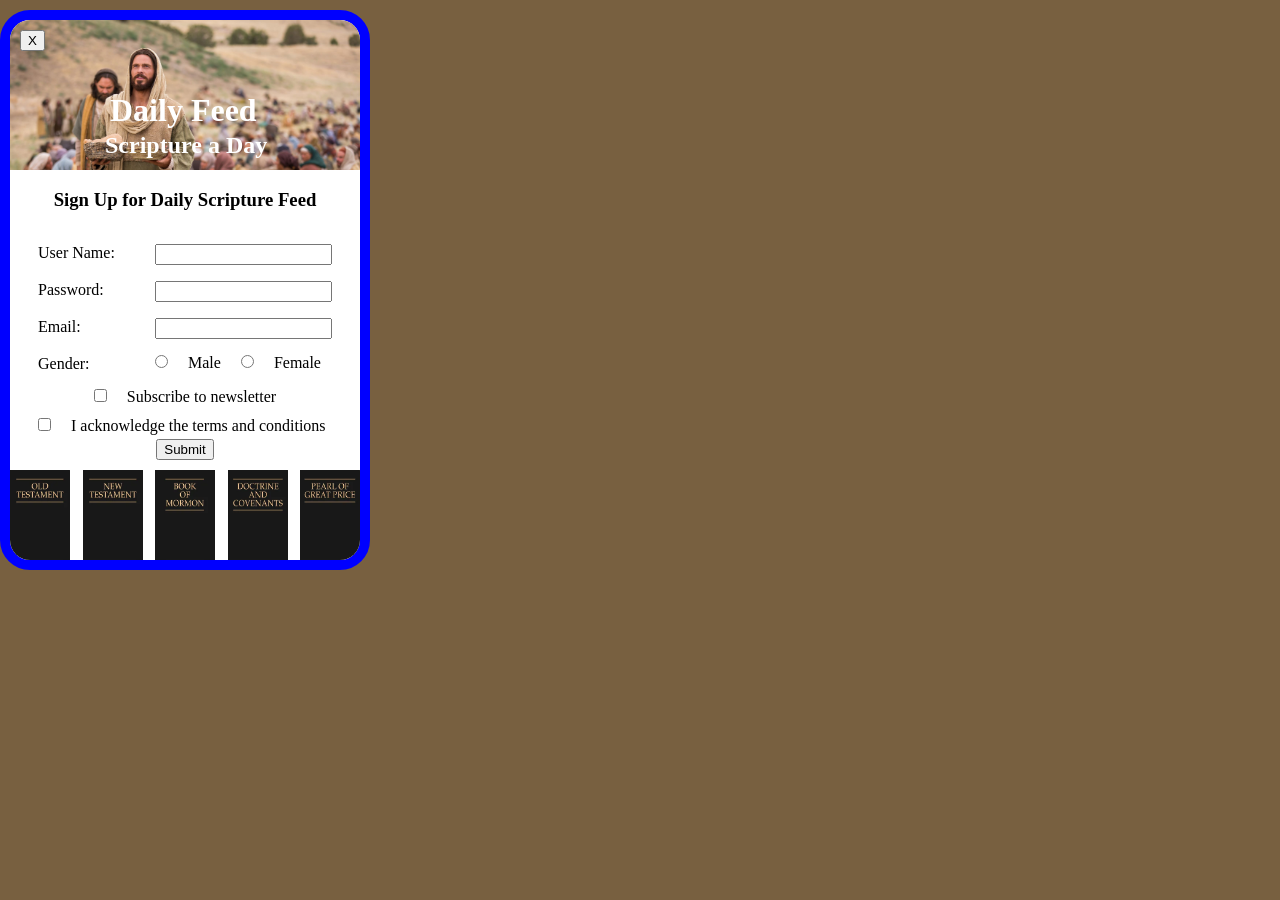
<file: ice/signup/signup.html>
<!DOCTYPE html>
<html lang="en">

<head>
    <meta charset="UTF-8">
    <meta name="viewport" content="width=device-width, initial-scale=1.0">
    <title>Daily Feed Sign Up</title>

    <style>
        * {
            margin: 0;
        }

        body {
            background: rgb(120, 96, 64);
        }

        #formContainer {
            display: flex;
            width: 350px;
            border: 10px solid blue;
            background-color: white;
            border-radius: 30px;
            justify-self: center;
            margin-top: 10px;
            flex-direction: column;
        }

        img {
            width: 100%;
        }

        #top {
            position: relative;
        }
        
        #closeBtn {
            position: absolute;
            top: 10px;
            left: 10px;
        }

        h1 {
            color: white;
            position: absolute;
            bottom: 45px;
            left: 100px;
            font-size: 32px;
        }

        h2 {
            color: white;
            position: absolute;
            bottom: 15px;
            left: 95px;
        }

        h3 {
            text-align: center;
            margin: 15px 0;
        }

        #jesus_feeds_5000 {
            border-top-left-radius: 20px;
            border-top-right-radius: 20px;
            height: 150px;
            object-fit: cover;
            object-position: top;
        }

        #myForm {
            display: grid;
            grid-template-columns: repeat(2, 1fr);
            padding: 10px 20px;
        }

        input {
            margin: 8px;
        }

        label {
            margin: 8px;
        }

        #bottom {
            display: flex;
            justify-content: space-between;
        }

        .scriptures {
            width: 60px;
            height: 90px;
        }

        #old-testament {
            border-bottom-left-radius: 20px;
        }

        #pearl-of-great-price {
            border-bottom-right-radius: 20px;
        }

        #news {
            grid-column: 1 / 3;
            justify-self: center;
        }

        #terms {
            grid-column: 1 / 3;
        }

        #submit {
            grid-column: 1 / 3;
            justify-self: center;
        }
    </style>




</head>

<body>
    <div id="formContainer">
        <div id="top">
            <button type="button" id="closeBtn">X</button>
            <img id="jesus_feeds_5000" src="images/jesus_feeds_5000.jpeg" alt="Jesus Feeding the 5000">
            <h1>Daily Feed</h1>
            <h2>Scripture a Day</h2>
        </div>
        <h3>Sign Up for Daily Scripture Feed</h3>
        <form id="myForm">
            <label for="username">User Name:</label>
            <input type="text" id="username" name="username" required>

            <label for="password">Password:</label>
            <input type="password" id="password" name="password" required>

            <label for="email">Email:</label>
            <input type="email" id="email" name="email" required>

            <label>Gender:</label>
            <div>
                <input type="radio" id="male" name="gender" value="male" required>
                <label for="male">Male</label>
                <input type="radio" id="female" name="gender" value="female" required>
                <label for="female">Female</label>
            </div>

            <section id="news">
                <input type="checkbox" id="newsletter" name="newsletter">
                <label for="newsletter">Subscribe to newsletter</label>
            </section>

            <section id="terms">
                <input type="checkbox" id="conditions" name="conditions" required>
                <label for="conditions">I acknowledge the terms and conditions</label>
            </section>

            <section id="submit">
                <button type="submit">Submit</button>
            </section>
        </form>
        <div id="bottom">
                <img class="scriptures" id="old-testament" src="images/old_testament.webp" alt="Old Testament">
                <img class="scriptures" id="new-testament" src="images/new_testament.webp" alt="New Testament">
                <img class="scriptures" id="book-of-mormon" src="images/book_of_mormon.webp" alt="Book of Mormon">
                <img class="scriptures" id="doctrine-and-covenants" src="images/doctrine_and_covenants.webp" alt="Doctrine and Covenants">
                <img class="scriptures" id="pearl-of-great-price" src="images/pearl_of_great_price.webp" alt="Pearl of Great Price">
        </div>
    </div>

    <div id="output"></div>

    <script>
        // Here is some Javascript to start looking forward to wdd131
        document.getElementById("closeBtn").addEventListener("click", function () {
            document.getElementById("formContainer").style.display = "none";
         });
        const form = document.getElementById('myForm');
        const output = document.getElementById('output');

        form.addEventListener('submit', function (event) {
            event.preventDefault(); // Stop form from actually submitting

            const formData = new FormData(form);
            const entries = [];

            for (const [key, value] of formData.entries()) {
                if (key == "password") {
                    entries.push(`<strong>${key}</strong>: ${value} (you should probably encrypt the password)`);
                } else {
                    entries.push(`<strong>${key}</strong>: ${value}`);
                }
            }

            output.innerHTML = `
            <br>  
            <h3>Here is the data that would be sent to the server:</h3>
            <ul>
                ${entries.map(item => `<li>${item}</li>`).join('')}
            </ul>
            `;
                });
    </script>

</body>

</html>
</file>
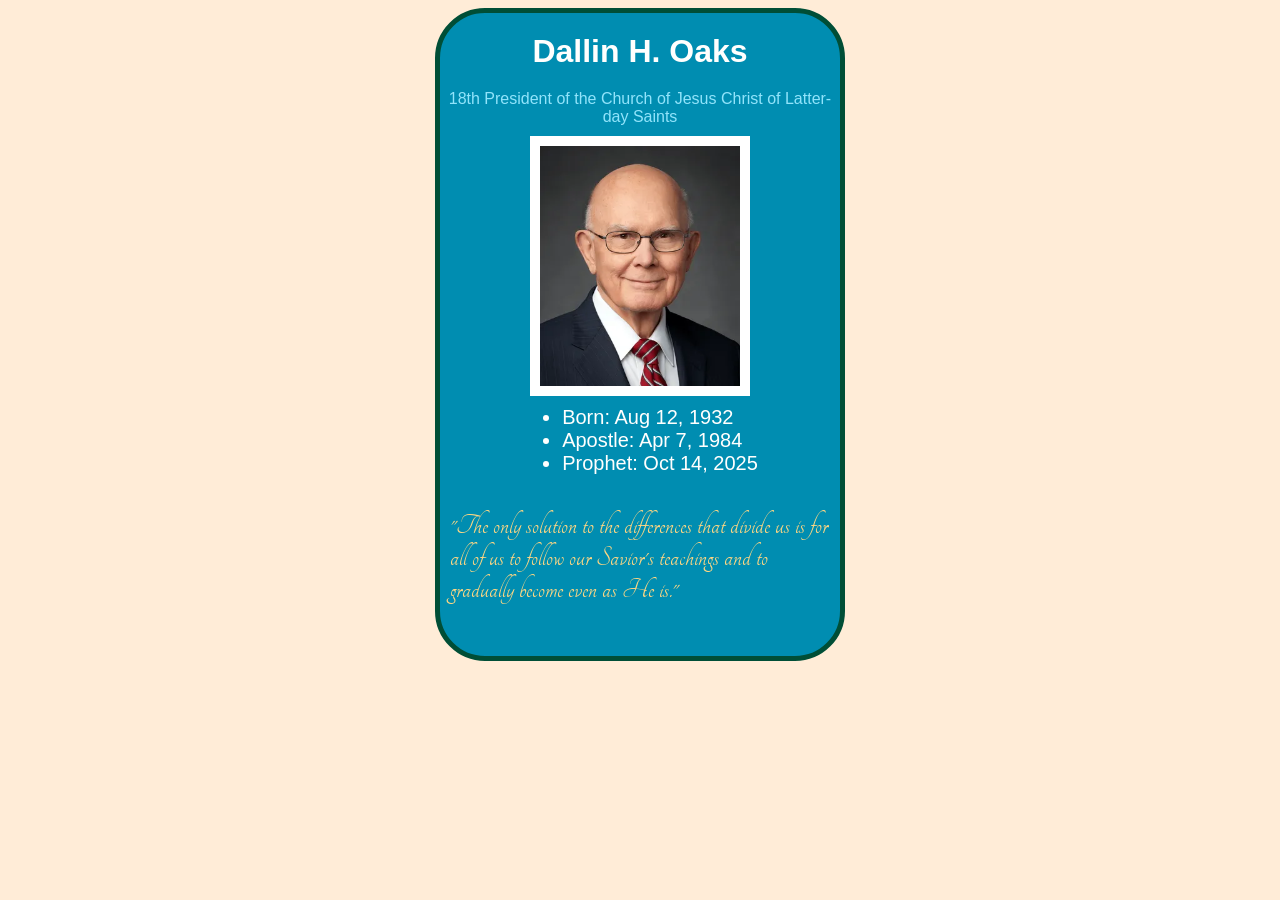
<file: ice/prophet_cards/prophet_cards/oaks.html>
<!DOCTYPE html>
<html lang="en">
<head>
    <meta charset="UTF-8">
    <meta name="viewport" content="width=device-width, initial-scale=1.0">
    <title>Dallin H. Oaks</title>
    <style>
        /* Insert styles here, this is called an internal stylesheet  */
        @import url('https://fonts.googleapis.com/css2?family=Tangerine:wght@400;700&display=swap');

        body {
            background: #FFECD7;
        }

        #prophet-card {
            background-color: #008db1;
            border: 5px solid #004E36;
            border-radius: 50px;
            width: 400px;
            height: 100%;
            margin: auto;
            display: flex;
            flex-direction: column;
        }

        h1 {
            color: #FFFFFE;
            font-family: Helvetica;
            margin: 20px auto;
        }

        #sub-title {
            font-family: Helvetica;
            color: #91e4fb;
            margin: auto auto 10px;
            text-align: center;
            text-decoration: none;
        }
        
        ul {
            font-family: Helvetica;
            font-size: 20px;
            color: #FFFFFE;
            margin: 10px auto;
        }

        #quote {
            font-family: Tangerine;
            font-size: 30px;
            color: #ffd783;
            margin: 25px 10px 50px;
        }

        #oaks-img {
            width: 50%;
            margin: auto;
            border: 10px solid white;
        }
    </style>
</head>
<body>
    <div id = "prophet-card">
        <h1>Dallin H. Oaks</h1>
        <a id="sub-title" href="https://churchofjesuschrist.org" target="_blank">18th President of the Church of Jesus Christ of Latter-day Saints</a>
        <img id="oaks-img" src="images/oaks.webp" alt="President Dallin H. Oaks">
        <ul>
            <li>Born: Aug 12, 1932</li>
            <li>Apostle: Apr 7, 1984</li>
            <li>Prophet: Oct 14, 2025</li>
        </ul>
        <p id="quote">"The only solution to the differences that divide us is for all of us to follow our Savior's teachings and to gradually become even as He is."</p>
    </div>
</body>
</html>
</file>
<file: styles/styles.css>
@import url('https://fonts.googleapis.com/css2?family=Bruno+Ace&family=Luxurious+Roman&display=swap');
/* #3DD6D0 #0D995E #962300 #513C2C #441E04 */
main img {
    width: 100%;
    height: 100%;
}

#logo-img {
    width: 100%;
    height: 100%;
    grid-row: 1 / 3;
}

h1 {
    font-family: "Bruno Ace", sans-serif;
    align-self: center;
    justify-self: center;
}

section p {
    font-family: "Luxurious Roman", "Courier New", Courier, monospace;
    text-align: center;
}

header {
    display: grid;
    grid-template-columns: 1fr 6fr;
    border: 8px solid #441e04;
    background-color: #0d995e;
}

nav {
    border-bottom: 8px solid #3dd6d0;
    border-left: 8px solid #3dd6d0;
    width: 100%;
    box-sizing: border-box;
    font-family: "Luxurious Roman", "Courier New", Courier, monospace;
    font-size: 1.75em;
    height: 50px;
}

nav ul {
    display: flex;
    list-style-type: none;
    margin: 0;
    padding: 0;
}

nav a {
    display: flex;
    align-items: center;
    justify-content: center;
    width: 100%;
    height: 100%;
    color: white;
    text-decoration: none;
}

nav li {
    display: flex;
    height: 42px;
    width: 25%;
    align-items: center;
    justify-content: center;
}

nav li:hover {
    color: #441e04;
    text-shadow: 2px 2px black;
    background: #3dd6d0;
}

body {
    background: url(../images/background_img.png);
    margin: 0;
}

main {
    display: grid;
    grid-template-columns: 1fr 1fr;
    gap: 40px;
    padding: 40px;
}

section a {
    text-decoration: none;
    color: #962300;
    text-align: center;
}

section a:hover {
    color: #441e04;
}

main section {
    border: 10px solid #441e04;
    background-color: gray;
    width: 100%;
    height: 100%;
    justify-self: center;
}

footer {
    display: grid;
    border: 10px solid #441e04;
    background-color: #0d995e;
    justify-items: center;
}

h2 {
    font-family: "Bruno Ace", sans-serif;
}

footer p {
    width: 75%;
    text-align: center;
    font-family: "Luxurious Roman", "Courier New", Courier, monospace;
}

table {
    width: 100%;
    height: 100%;
}

th, td {
    border: 5px solid black;
    border-radius: 5px;
    background-color: #962300;
    text-align: center;
    font-family: "Luxurious Roman", "Courier New", Courier, monospace;
}

form {
    display: flex;
    flex-direction: column;
    border: 5px solid #513c2c;
    border-radius: 5px;
    background-color: #962300;
    align-items: center;
    gap: none;
}

input[type=text], input[type=email] {
    width: 70%;
}

input[type=submit] {
    background-color: #0d995e;
    margin: 5px;
    border: none;
    border-radius: 5px;
    padding: 20px;
    width: 40%;
}

input[type=submit]:hover {
    background-color: #0dAF5e;
}
</file>
<file: wwr/styles/style.css>
@import url('https://fonts.googleapis.com/css2?family=Fugaz+One&family=Noto+Sans:ital,wght@0,100..900;1,100..900&display=swap');

#content {
    max-width: 1600px;
    margin: 0 auto;
}

nav {
    display: flex;
    justify-content: space-around;
}

nav a {
    text-align: center;
    color: #000000;
    text-decoration: none;
    padding: 35px;
}

#hero {
    display: grid;
    grid-template-columns: 1fr 3fr 1fr;
    margin-top: -100px;
}

#hero-box {
    grid-column: 1/4;
    grid-row: 1/3;
    z-index: -1;
}

#hero-msg {
    grid-column: 2/3;
    grid-row: 1/2;
    margin-top: 100px;
}

#hero-msg h4 {
    color: white;
}

#hero-msg h1, #hero-msg h4 {
    text-align: center;
}

.button-box {
    text-align: center;
}

main section {
    text-align: center;
}

main section img {
    box-sizing: border-box;
}

#background {
    height: 725px;
    grid-column: 1/11;
    grid-row: 4/9;
}

body {
    background-color: lightgray;
    font-family: "Noto Sans", sans-serif;
    font-size: 22px;
    margin: 0;
    padding: 0;
}

header {
    background-color: #20864e;
    display: grid;
    grid-template-columns: 150px auto;
}

nav a:hover {
    background-color: #402b1f;
    color: #ffffff;
}

.home-title {
    color: #ba5f0c;
    font-family: "Fugaz One", Helvetica;
    font-size: 2em;
    margin-top: 10px;
}

h2 {
    margin: 0;
}

h4 {
    color: #000000;
}

.book, .join {
    background-color: #ba5f0c;
    color: #402b1f;
    text-decoration: none;
    font-size: 18px;
    padding: 15px 30px;
    margin-top: 50px;
    border-radius: 5px;
}

.book:hover, .join:hover {
    color: #000000;
}

.msg {
    background-color: #20864e;
    line-height: 1.5em;
    padding: 35px;
    grid-column: 6/10;
    grid-row: 6/7;
    box-shadow: 5px 5px 10px #6f7364;
}

.msg h2 {
    color: #402b1f;
    font-family: "Fugaz One", Helvetica;
}

.msg p {
    color: #402b1f;
    font-size: 0.8em;
    padding-bottom: 15px;
}

footer {
    color: #20864e;
    padding: 25px 50px;
    margin-top: 200px;
    display: flex;
    justify-content: space-around;
    align-items: center;
}

footer .social img {
    padding-top: 15px;
}

footer a {
    color: #402b1f;
    text-decoration: none;
}

footer a:hover {
    color: #20864e;
}

footer p {
    font-size: 1.2em;
}

footer p a:hover {
    text-decoration: underline;
}

.logo {
    width: 80px;
}

.icon {
    width: 80px;
    padding-top: 10px;
}

#hero-img {
    width: 100%;
}

#logo_link {
    padding-top: 5px;
    justify-self: center;
    align-self: center;
}

.rivers-card, .camping-card, .rapids-card {
    margin: 200px 0;
}

.card-img {
    border: 10px solid #20864e;
    transition: transform .5s;
    box-shadow: 5px 5px 10px #6f7364;
}

.card-img:hover {
    opacity: .6;
    transform: scale(1.1);
}

.home-grid {
    display: grid;
    grid-template-columns: repeat(10, 1fr);
}

.card-img, .mountains {
    width: 100%;
}

.mountains {
    width: 100%;
    grid-column: 2/7;
    grid-row: 5/8;
    box-shadow: 5px 5px 10px #6f7364;
}

.rivers-card {
    grid-column: 2/4;
    grid-row: 2/3;
}

.camping-card {
    grid-column: 5/7;
    grid-row: 2/3;
}

.rapids-card {
    grid-column: 8/10;
    grid-row: 2/3;
}

@media screen and (max-width: 900px) {
    #hero, .home-grid {
        display: block;
        height: auto;
    }
    nav, footer {
        flex-direction: column;
    }
    nav a {
        display: block;
        padding: 15px;
    }
    #hero {
        margin-top: 0;
    }
    #hero-msg {
        margin-top: 0;
    }
    #hero-msg h4 {
        display: none;
    }
    #hero-msg h1 {
        color: #6f7364;
    }
    .home-title {
        font-size: 25px;
    }
    .rivers-card, .camping-card, .rapids-card { 
        margin: 50px auto;
        width: 60%;
    }
    #background {
        display: none;
    }
    .mountains, .msg {
        width: 80%;
        display: block;
        margin: 0 auto;
    }
    footer {
        margin-top: 25px;
    }
}
</file>
<file: ice/valentines/styles/styles.css>
#wrapper{
    background-image: url("../images/valentine_background.png");
    background-size: cover;
    background-position: center;
    background-repeat: no-repeat;
    min-height: 100vh;
}

body {
    margin: 0;
}

header {
    background-color: rgb(209, 2, 2);
    padding: 0;
    margin: 0;
}

nav {
    padding: 0;
    margin: 0;
}

nav li {
    color: white;
    font-weight: bold;
    font-size: 1.1rem;
    padding: 10px 18px;
    border-radius: 25px;
    cursor: pointer;
    transition: background-color 0.3s ease,
                transform 0.2s ease,
                box-shadow 0.3s ease;
    justify-self: center;
    text-align: center;
}

nav li:hover {
    background-color: rgba(255, 255, 255, 0.25);
    transform: translateY(-2px);
    box-shadow: 0 0 10px rgba(255, 192, 203, 0.8);
}

nav ul {
    display: grid;
    grid-auto-flow: column;  
    align-items: center;       
    list-style: none;
    margin: 0;
    padding: 15px 0;
    gap: 40px;
}

h1 {
    text-align: center;
    margin: 0;
}

section {
    text-align: center;
}

main {
    text-align: center;
}

main img {
    display: block;
    width: 300px;
    height: 300px;
    margin: auto;
}

section {
    background: rgb(229, 24, 248);
    padding: 20px;
    margin: 20px auto;
    border-radius: 10px;
    width: 70%;
    box-shadow: 0 4px 10px rgba(0, 0, 0, 0.1);
}
</file>
<file: ice/favorite_devo/styles/styles.css>
body {
  margin: 0;
  height: 100%;
  font-family: Arial, sans-serif;
  background: linear-gradient(to bottom, #d3d3d3, #001f3f);
  background-repeat: no-repeat; /* Just in case */
  background-attachment: fixed;
}

.container {
  text-align: center;
}

.header {
  padding: 20px 0;
}

.header-image {
  background-image: url('../images/icenter.png'); /* Replace with your image */
  background-repeat: no-repeat;
  background-position: center;
  height: 150px;
  display: flex;
  flex-direction: column;
  justify-content: center;
  color: white;

}

.header-image h1 {
  margin: 0;
  line-height: 0.9;
    font-size: 3.5em;
  font-weight: bold;
  text-shadow: 2px 2px 4px rgba(0, 0, 0, 0.7);
  background: #00000055;
}

th, td {
  border: 5px solid black;
  border-radius: 20px;
  background-color: rgb(125, 159, 233);
}

form {
  border: 5px solid black;
  border-radius: 5px;
  background-color: rgb(187, 187, 187);
}

input[type=text], input[type=year] {
  width: 90%;
  padding: 5px;
}

input[type=submit] {
  background-color: rgb(125, 159, 233);
  margin: 5px;
  border: none;
  border-radius: 5px;
  padding: 20px;
  width: 40%;
}

input[type=submit]:hover {
  background-color: rgb(88, 137, 243);
}

.content-box {
  display: grid;
  background-color: white;
  margin: 30px auto;
  width: 90%;
  max-width: 900px;
  padding: 40px;
  box-shadow: 5px 5px 0px black;
  min-height: 400px;
  grid-template-rows: 2fr 1fr;
}
</file>
<file: ice/positioning/positionstyles.css>
/* CSS - Name: "positionstyles.css" */
/* Activity 1 styles */
.content1 {
  /* This is the parent of the activity 1 boxes. */
  display: grid;
  grid-template-columns: 1fr 1fr;
  gap: 20px;
}
.red1 { 
  width: 100%; 
  height: 100px; 
  background-color: red; 
  grid-column: 1 / 3;
} 
.green1 {
  width: 200px; 
  height: 200px; 
  background-color: green; 
  justify-self: center;
} 
.yellow1 {
  width: 200px; 
  height: 200px; 
  background-color: gold;
  justify-self: center; 
} 
.blue1 {
  width: 100%; 
  height: 100px; 
  background-color: blue; 
  grid-column: 1 / 3;
} 
/* Activity 2 styles */ 
.content2 {
  /* This is the parent of the activity 2 boxes. */
  display: grid;
  grid-template-columns: repeat(5, 50px);
  grid-template-rows: repeat(5, 50px);
}
.red2 {
  width: 100px; 
  height: 100px; 
  background-color: red; 
} 
.green2 { 
  width: 100px; 
  height: 100px; 
  background-color: green; 
  grid-column: 2 / 4;
  grid-row: 2 / 4;
} 
.yellow2 {
  width: 100px; 
  height: 100px; 
  background-color: gold;
  grid-column: 3 / 5;
  grid-row: 3 / 5;
} 
.blue2 {
  width: 100px; 
  height: 100px; 
  background-color: blue; 
  grid-column: 4 / 6;
  grid-row: 4 / 6;
} 
/* Activity 3 styles */ 
.content3 {
  /* This is the parent of the activity 3 boxes. */
  display: grid;
  grid-template-columns: 1fr 1fr;
  grid-template-rows: 1fr 2fr 1fr;
}
.red3 {
  width: 100%; 
  height: 100px; 
  background-color: red;
  grid-column: 1 / 3;
} 
.green3 {
  width: 90%; 
  height: 200px; 
  background-color: green;
  justify-self: left;
} 
.yellow3 {
  width: 90%; 
  height: 200px; 
  background-color: gold; 
  justify-self: right;
} 
.blue3 {
  width: 100%;
  height: 100px; 
  background-color: blue; 
  grid-column: 1 / 3;
} 
/* Activity 4 styles */ 
.content4 {
  /* This is the parent of the activity 4 boxes. */
  height: 400px;
  display: grid;
  grid-template-columns: 1fr 1fr;
  grid-template-rows: repeat(3, 1fr);
}
.red4 {
  width: 100%; 
  height: 100%; 
  background-color: red;
  grid-column: 1 / 2;
  grid-row: 1 / 4;
} 
.green4 {
  width: 100%; 
  height: 100%; 
  background-color: green; 
} 
.yellow4 {
  width: 100%; 
  height: 100%; 
  background-color: gold; 
} 
.blue4 {
  width: 100%; 
  height: 100%; 
  background-color: blue; 
} 
/* Activity 5 styles */ 
.content5 {
  /* This is the parent of the activity 5 boxes. */
  height: 400px;
}
.red5 { 
  width: 100%; 
  height: 100px; 
  background-color: red; 
} 
.green5 { 
  width: 200px; 
  height: 200px; 
  background-color: green;
  float: left;
} 
.yellow5 {
  width: 100%; 
  height: 300px; 
  background-color: gold; 
} 
.blue5 {
  width: 100%; 
  height: 100px; 
  background-color: blue; 
} 
/* Activity 6 styles */ 
.content6 {
  /* This is the parent of the activity 6 boxes. */
  display: grid;
  grid-template-columns: repeat(6, 100px);
  grid-template-rows: repeat(6, 100px);
}
.red6 {
  width: 100%; 
  height: 100%; 
  background-color: red;
  grid-column: 1 / 5; 
  grid-row: 1 / 3;
} 
.green6 {
  width: 100%; 
  height: 100%; 
  background-color: green; 
  grid-column: 1 / 3;
  grid-row: 5 / 7;
  z-index: 1;
} 
.yellow6 {
  width: 100%; 
  height: 100%; 
  background-color: gold; 
  grid-column: 5 / 7;
  grid-row: 3 / 7;
  z-index: 1;
} 
.blue6 {
  width: 100%; 
  height: 100%; 
  background-color: blue; 
  grid-column: 2 / 6;
  grid-row: 2 / 6;
} 


/* Do not make any changes below here */
.activity {
  width: 70%; 
  margin: 20px auto; 
  font-family: Arial, sans-serif; 
  border: 1px solid black; 
  padding: 10px; 
  clear:both; 
  overflow: auto;
} 

.hint {
  border: 1px solid grey;
  background: #e0e0e0;
  padding: .5em;
  position: relative;
  margin: 1em 0;
}
.hint h3 {
  margin: 0;
}
.hint:hover {
  background: #d0d0d0;
}
.hint > div {
  display: none;
}

.hint input[type=checkbox] {
  position: absolute;
  width: 100%;
  height: 100%;
  opacity: 0;
  z-index: 1;
  cursor: pointer;
}

.hint input[type=checkbox]:checked ~ div {
  display: block;
}

.hint i {
  position: absolute;
  transform: translate(-6px, 0);
  margin-top: 16px;
  right: 10px;
  top: -3px;
}
.hint i:before, .hint i:after {
  content: "";
  position: absolute;
  background-color: black;
  width: 3px;
  height: 9px;
}
.hint i:before {
  transform: translate(2px, 0) rotate(45deg);
}
.hint i:after {
  transform: translate(-2px, 0) rotate(-45deg);
}

.hint input[type=checkbox]:checked ~ i:before {
  transform: translate(-2px, 0) rotate(45deg);
}
.hint input[type=checkbox]:checked ~ i:after {
  transform: translate(2px, 0) rotate(-45deg);
}
.hint a {
  position: relative;
  z-index: 1;
}
</file>
